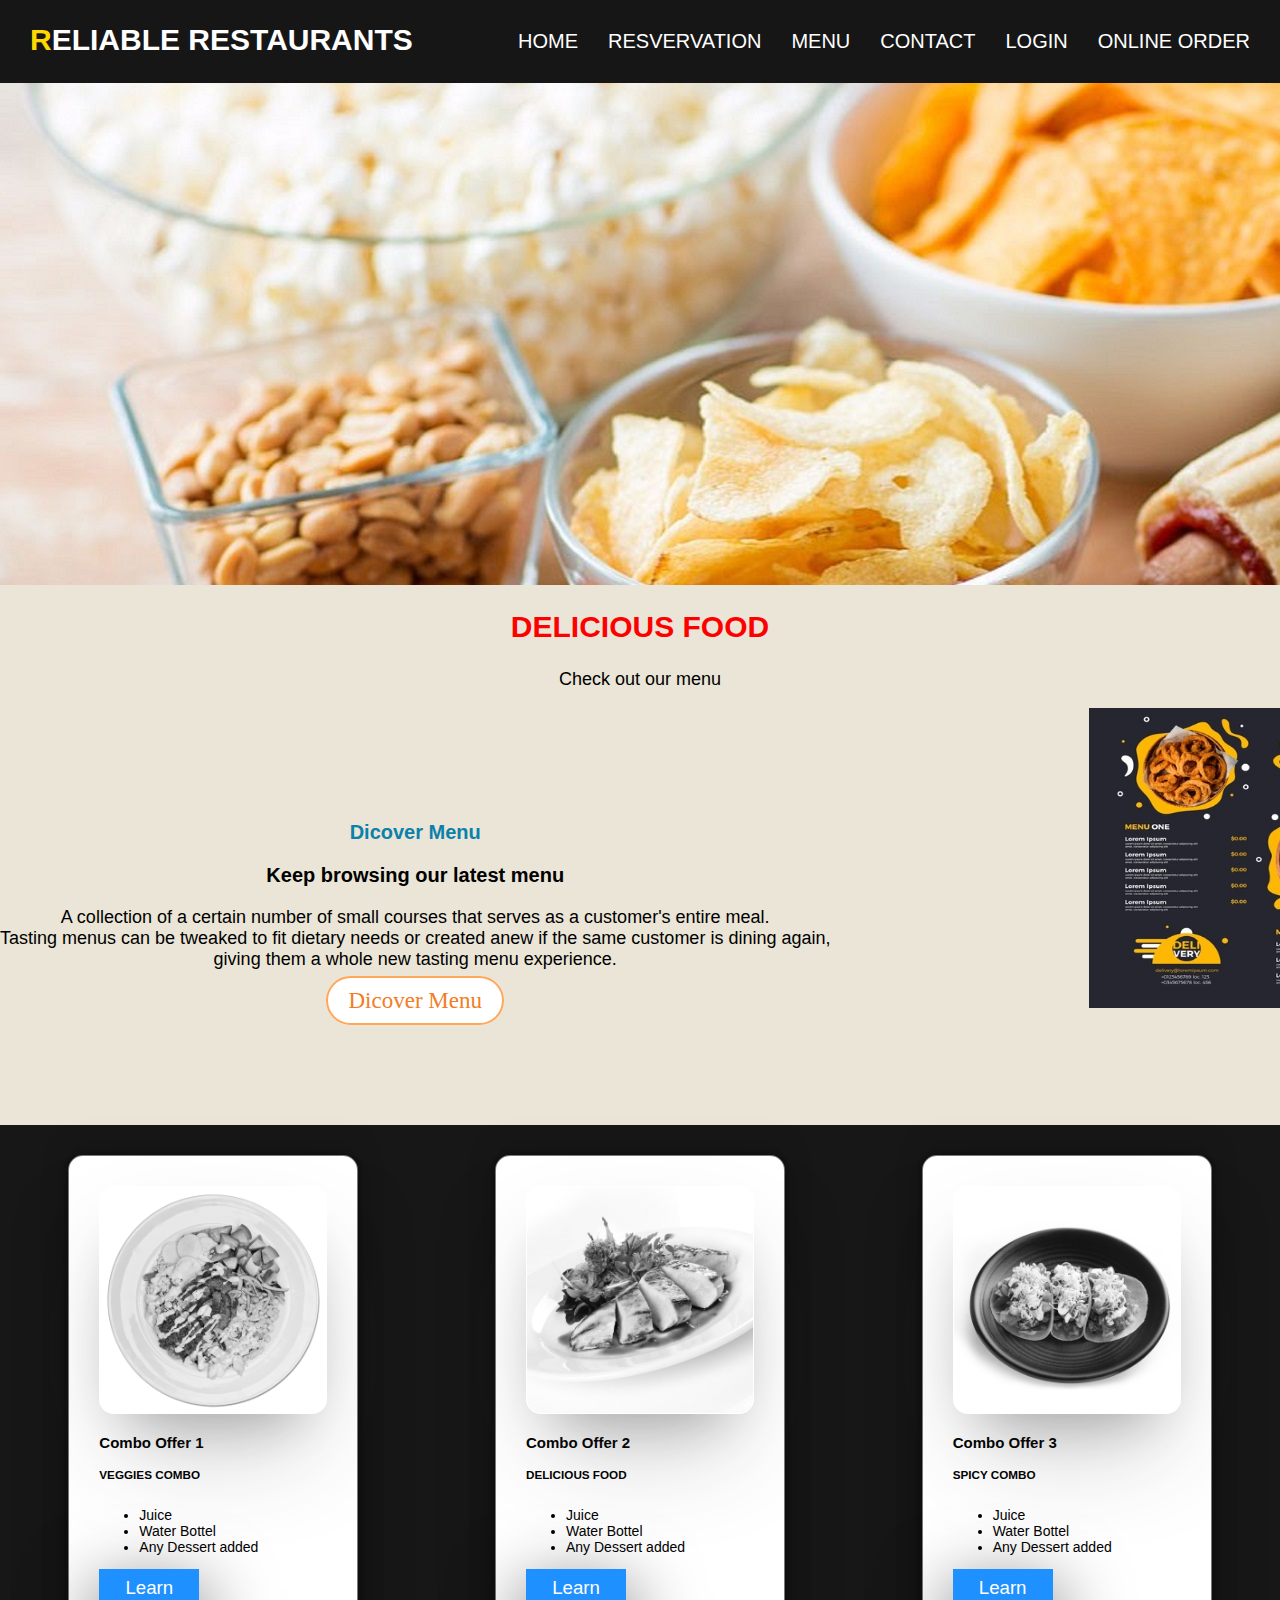
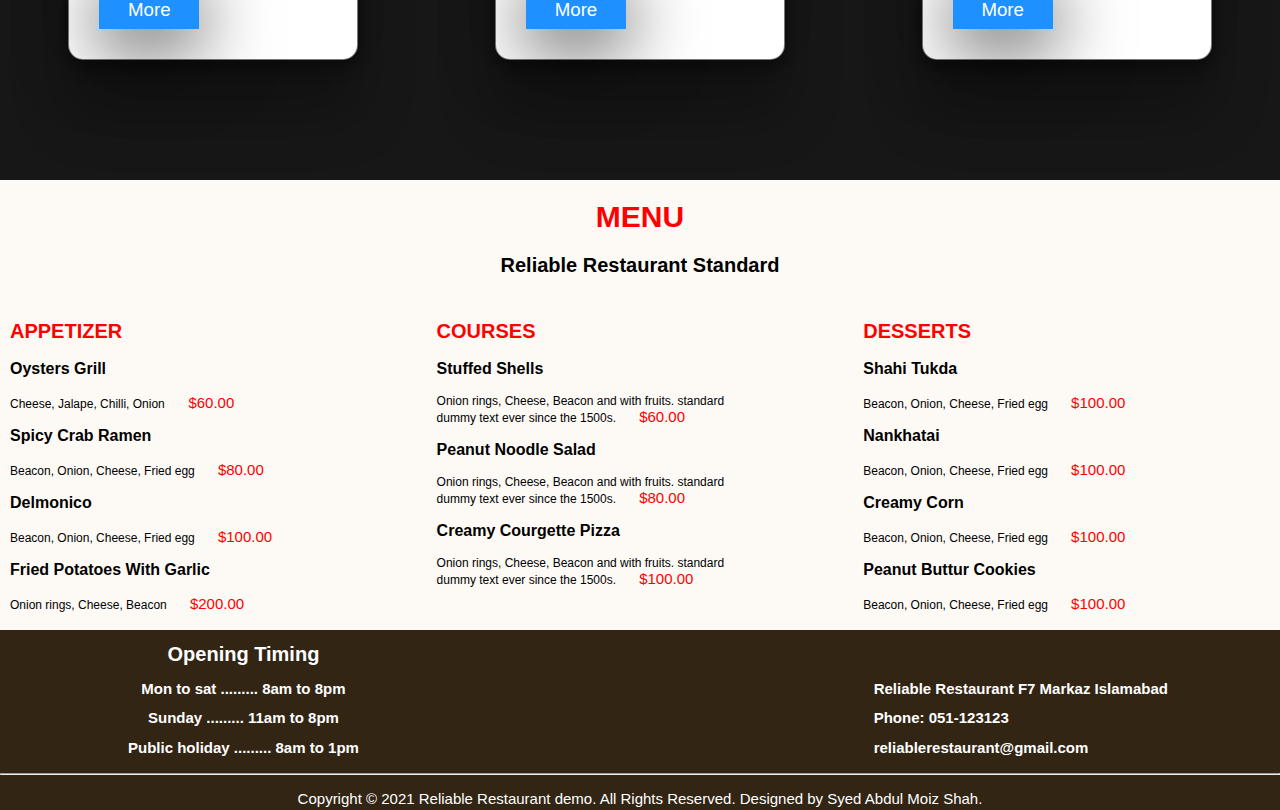
<file: index.html>
<!DOCTYPE html>
<html lang="en" dir="ltr">
  <head>
    <meta charset="utf-8">
    <title>Reliable Restaurant</title>
    <link rel="stylesheet" href="css/styles.css">
    <link rel="stylesheet" media="screen and (max-width: 1170px)" href="css/phone.css">
  </head>
  <body>
    <!-- Nav -->
<section>


<nav class="nav">
  <h1 class="nav__logo">Reliable Restaurants</h1>
  <div class="nav__burger" tabindex="0">
    <div class="nav__burger__line nav__burger__line--one"></div>
    <div class="nav__burger__line nav__burger__line--two"></div>
    <div class="nav__burger__line nav__burger__line--three"></div>
  </div>
  <ul class="nav__menu">
    <li class="nav__menu__item"><a class="nav__menu__item__a" href="index.html">home</a></li>
    <li class="nav__menu__item"><a class="nav__menu__item__a" href="resveration.html">Resvervation</a></li>
    <li class="nav__menu__item"><a class="nav__menu__item__a" href="#menu_deatils">menu</a></li>
    <li class="nav__menu__item"><a class="nav__menu__item__a" href="contact.html">Contact</a></li>
    <li class="nav__menu__item"><a class="nav__menu__item__a" href="login.html">Login</a></li>
    <li class="nav__menu__item"><a class="nav__menu__item__a" href="order.html">Online Order</a></li>
  </ul>
</nav>
</section>
<section>


<div id="slideshow">
  <div class="slide-wrapper">
    <div class="slide"><img class="slide-number" src="img/1.jpg" alt=""></div>
    <div class="slide"><img class="slide-number" src="img/2.jpeg" alt=""></div>
    <div class="slide"><img class="slide-number" src="img/3.jpg" alt=""></div>
    <div class="slide"><img class="slide-number" src="img/4.jpg" alt=""></div>
    <div class="slide"><img class="slide-number" src="img/5.jpg" alt=""></div>

  </div>
</div>
</section>
<section id="dicovery_selction">


<div id="discovery">
  <h2 class="top_text">DELICIOUS FOOD</h2>
  <p class="top_text2">Check out our menu</p>
  <div id="dicover_menu">
    <h2 class="discover_text">Dicover Menu</h2>
    <h3 class=" discover_text2">Keep browsing our latest menu</h3>
    <p class="dicover_para">A collection of a certain number of small courses that serves as a customer's entire meal.<br>
      Tasting menus can be tweaked to fit dietary needs or created anew if the same customer is dining again,<br> giving them a whole new tasting menu experience.</p>
      <a class="btn" href="#">Dicover Menu</a>

  </div>
  <div id="menu">
    <img src="img/menu.jpg"width = "500" height = "300">

  </div>
  </section>
  <section id="card">
    <div class="grid">

<div class="cardcontainer">
<img src="img/meal 1.png">
<h1>Combo Offer 1</h1>
<h3>VEGGIES COMBO</h3>
<ul class="list_size">
  <li>Juice</li>
  <li>Water Bottel</li>
  <li>Any Dessert added</li>
</ul>

  <div class="bottomline">

    <div>
  <a href="#" class="cardbutton">Learn More</a>
    </div>



  </div>

</div>

<div class="cardcontainer">
<img src="img/meal 2.jpg">
<h1>Combo Offer 2</h1>
<h3>DELICIOUS FOOD</h3>
<ul class="list_size">
  <li>Juice</li>
  <li>Water Bottel</li>
  <li>Any Dessert added</li>
</ul>
  <div class="bottomline">

    <div>
  <a href="#" class="cardbutton">Learn More</a>
    </div>



  </div>

</div>

<div class="cardcontainer">
<img src="img/meal 3.png">
<h1>Combo Offer 3</h1>
<h3>SPICY COMBO</h3>
<ul class="list_size">
  <li>Juice</li>
  <li>Water Bottel</li>
  <li>Any Dessert added</li>
</ul>
  <div class="bottomline">

    <div>
  <a href="#" class="cardbutton">Learn More</a>
    </div>



  </div>

</div>







</div>
</section>
<section id="menu_deatils">
  <div class="menu_deatil">
    <h1 class="menu_top_text">MENU</h1>
    <h2 class="menu_top_text2">Reliable Restaurant Standard</h2>
    <div class="row">
  <div class="column" >
    <h2 class="column_headers">APPETIZER</h2>
    <h3 class="column_headings">Oysters Grill</h3>
    <span class="column_data">Cheese, Jalape, Chilli, Onion </span> <span class="span">$60.00</span>
    <h3 class="column_headings">Spicy Crab Ramen</h3>
    <span class="column_data">Beacon, Onion, Cheese, Fried egg</span> <span class="span">$80.00</span>
    <h3 class="column_headings">Delmonico</h3>
    <span class="column_data">Beacon, Onion, Cheese, Fried egg</span> <span class="span">$100.00</span>
    <h3 class="column_headings">Fried Potatoes With Garlic</h3>
    <span class="column_data">Onion rings, Cheese, Beacon</span> <span class="span">$200.00</span>
  </div>
  <div class="column" >
    <h2 class="column_headers">COURSES</h2>
    <h3 class="column_headings">Stuffed Shells</h3>
    <span class="column_data">Onion rings, Cheese, Beacon and with fruits. standard <br> dummy text ever since the 1500s.</span> <span class="span">$60.00</span>
    <h3 class="column_headings">Peanut Noodle Salad</h3>
    <span class="column_data">Onion rings, Cheese, Beacon and with fruits. standard <br> dummy text ever since the 1500s.</span> <span class="span">$80.00</span>
    <h3 class="column_headings">Creamy Courgette Pizza</h3>
    <span class="column_data">Onion rings, Cheese, Beacon and with fruits. standard <br> dummy text ever since the 1500s.</span> <span class="span">$100.00</span>
  </div>
  <div class="column" >
    <h2 class="column_headers">DESSERTS</h2>
    <h3 class="column_headings">Shahi Tukda</h3>
    <span class="column_data">Beacon, Onion, Cheese, Fried egg</span> <span class="span">$100.00</span>
    <h3 class="column_headings">Nankhatai</h3>
    <span class="column_data">Beacon, Onion, Cheese, Fried egg</span> <span class="span">$100.00</span>
    <h3 class="column_headings">Creamy Corn</h3>
    <span class="column_data">Beacon, Onion, Cheese, Fried egg</span> <span class="span">$100.00</span>
    <h3 class="column_headings">Peanut Buttur Cookies</h3>
    <span class="column_data">Beacon, Onion, Cheese, Fried egg</span> <span class="span">$100.00</span>
  </div>
</div>


  </div>

</section>
<section id="about">
  <footer>
    <div class="timming">


    <h1>Opening Timing</h1>
    <h2>Mon to sat ......... 8am to 8pm</h2>
    <h2>Sunday ......... 11am to 8pm</h2>
    <h2>Public holiday ......... 8am to 1pm</h2>
    </div>
    <div class="location">
      <h2>Reliable Restaurant F7 Markaz Islamabad</h2>
      <h2>Phone: 051-123123</h2>
    <h2> reliablerestaurant@gmail.com</h2>

    </div>
    <hr>
    <p class="Copyright">Copyright © 2021  Reliable Restaurant demo. All Rights Reserved. Designed by Syed Abdul Moiz Shah.</p>

  </footer>
</section>


  </body>
</html>
</file>
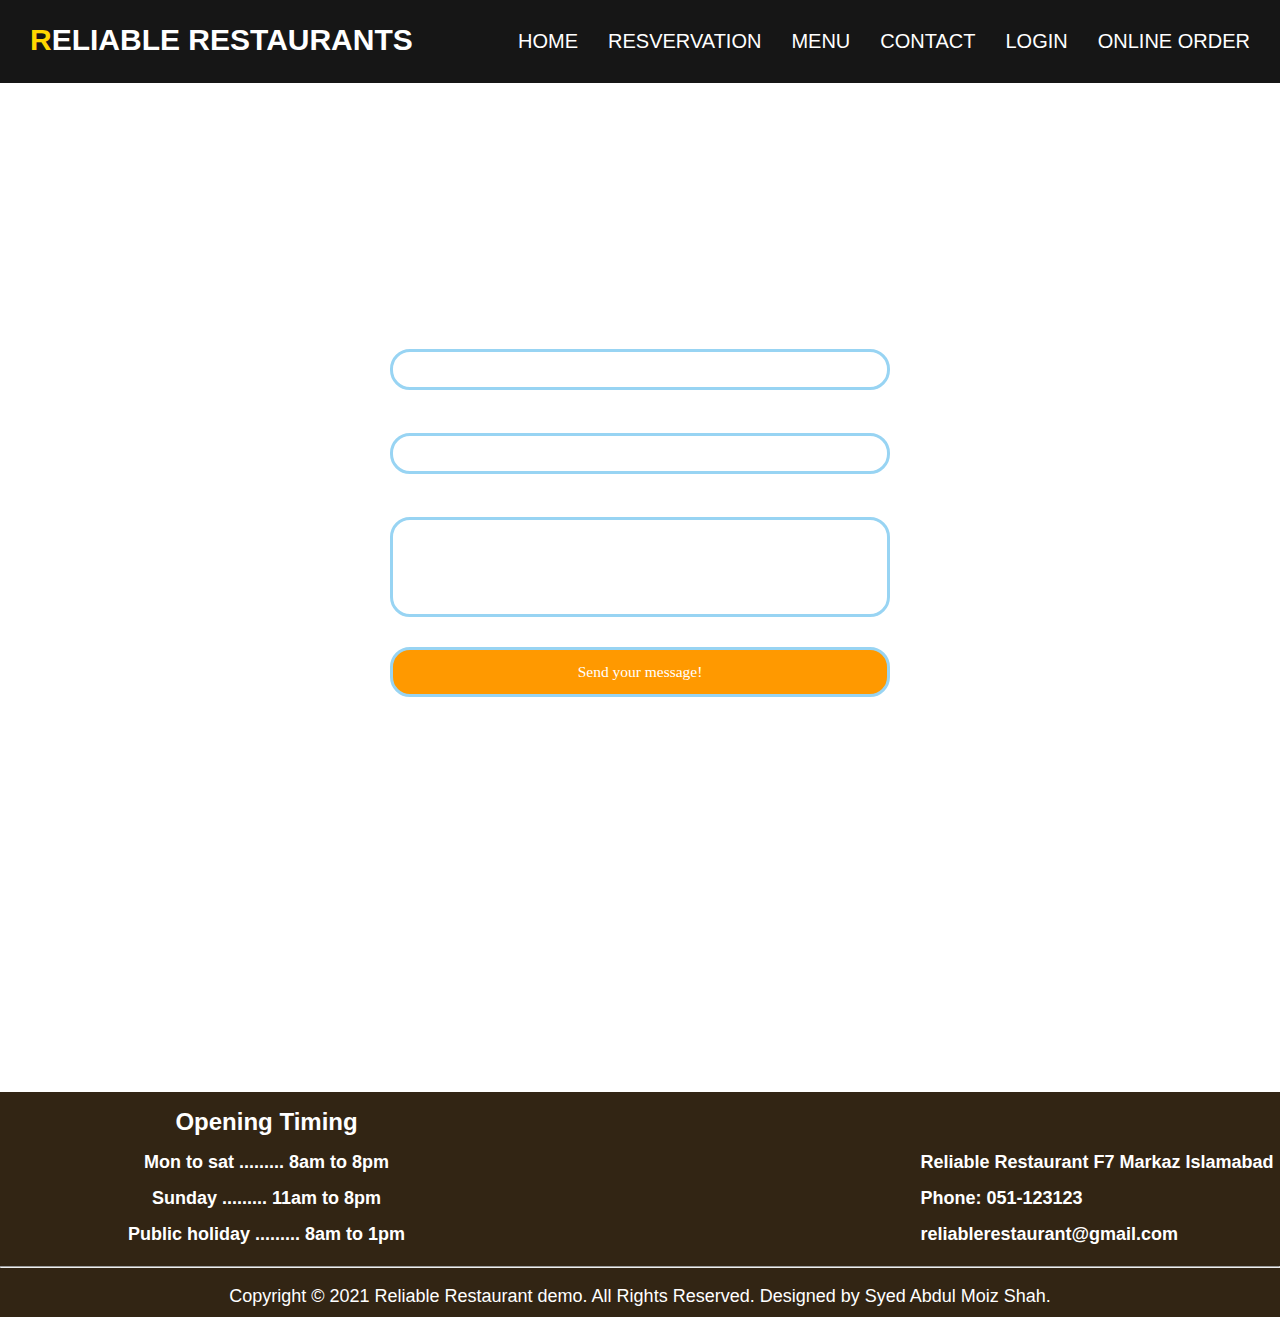
<file: contact.html>
<!DOCTYPE html>
<html lang="en" dir="ltr">
  <head>
    <meta charset="utf-8">
    <title>Reliable Restaurant</title>
    <link rel="stylesheet" href="css/contact.css">
    <link rel="stylesheet" media="screen and (max-width: 1170px)" href="css/phone4.css">

  </head>
  <body>
    <section>


    <nav class="nav">
      <h1 class="nav__logo">Reliable Restaurants</h1>
      <div class="nav__burger" tabindex="0">
        <div class="nav__burger__line nav__burger__line--one"></div>
        <div class="nav__burger__line nav__burger__line--two"></div>
        <div class="nav__burger__line nav__burger__line--three"></div>
      </div>
      <ul class="nav__menu">
        <li class="nav__menu__item"><a class="nav__menu__item__a" href="index.html">home</a></li>
        <li class="nav__menu__item"><a class="nav__menu__item__a" href="resveration.html">Resvervation</a></li>
        <li class="nav__menu__item"><a class="nav__menu__item__a" href="index.html#menu_deatils">menu</a></li>
        <li class="nav__menu__item"><a class="nav__menu__item__a" href="contact.html">Contact</a></li>
        <li class="nav__menu__item"><a class="nav__menu__item__a" href="login.html">Login</a></li>
      <li class="nav__menu__item"><a class="nav__menu__item__a" href="order.html">Online Order</a></li>
      </ul>
    </nav>

    </section>
    <section id="Form">
      <div id="form">
        <h1 class="Form-heading">Contact us</h1>



<form id="waterform" method="post">

<div class="formgroup" id="name-form">
    <label for="name">Your name*</label>
    <input type="text" id="name" name="name" />
</div>

<div class="formgroup" id="email-form">
    <label for="email">Your e-mail*</label>
    <input type="email" id="email" name="email" />
</div>

<div class="formgroup" id="message-form">
    <label for="message">Your message</label>
    <textarea id="message" name="message"></textarea>
</div>

	<input type="submit" value="Send your message!" />
</form>
</div>
    </section>
    <section id="about">
      <footer>
        <div class="timming">


        <h1>Opening Timing</h1>
        <h2>Mon to sat ......... 8am to 8pm</h2>
        <h2>Sunday ......... 11am to 8pm</h2>
        <h2>Public holiday ......... 8am to 1pm</h2>
        </div>
        <div class="location">
          <h2>Reliable Restaurant F7 Markaz Islamabad</h2>
          <h2>Phone: 051-123123</h2>
        <h2> reliablerestaurant@gmail.com</h2>

        </div>
        <hr>
        <p class="Copyright">Copyright © 2021  Reliable Restaurant demo. All Rights Reserved. Designed by Syed Abdul Moiz Shah.</p>

      </footer>
    </section>



  </body>
</html>
</file>
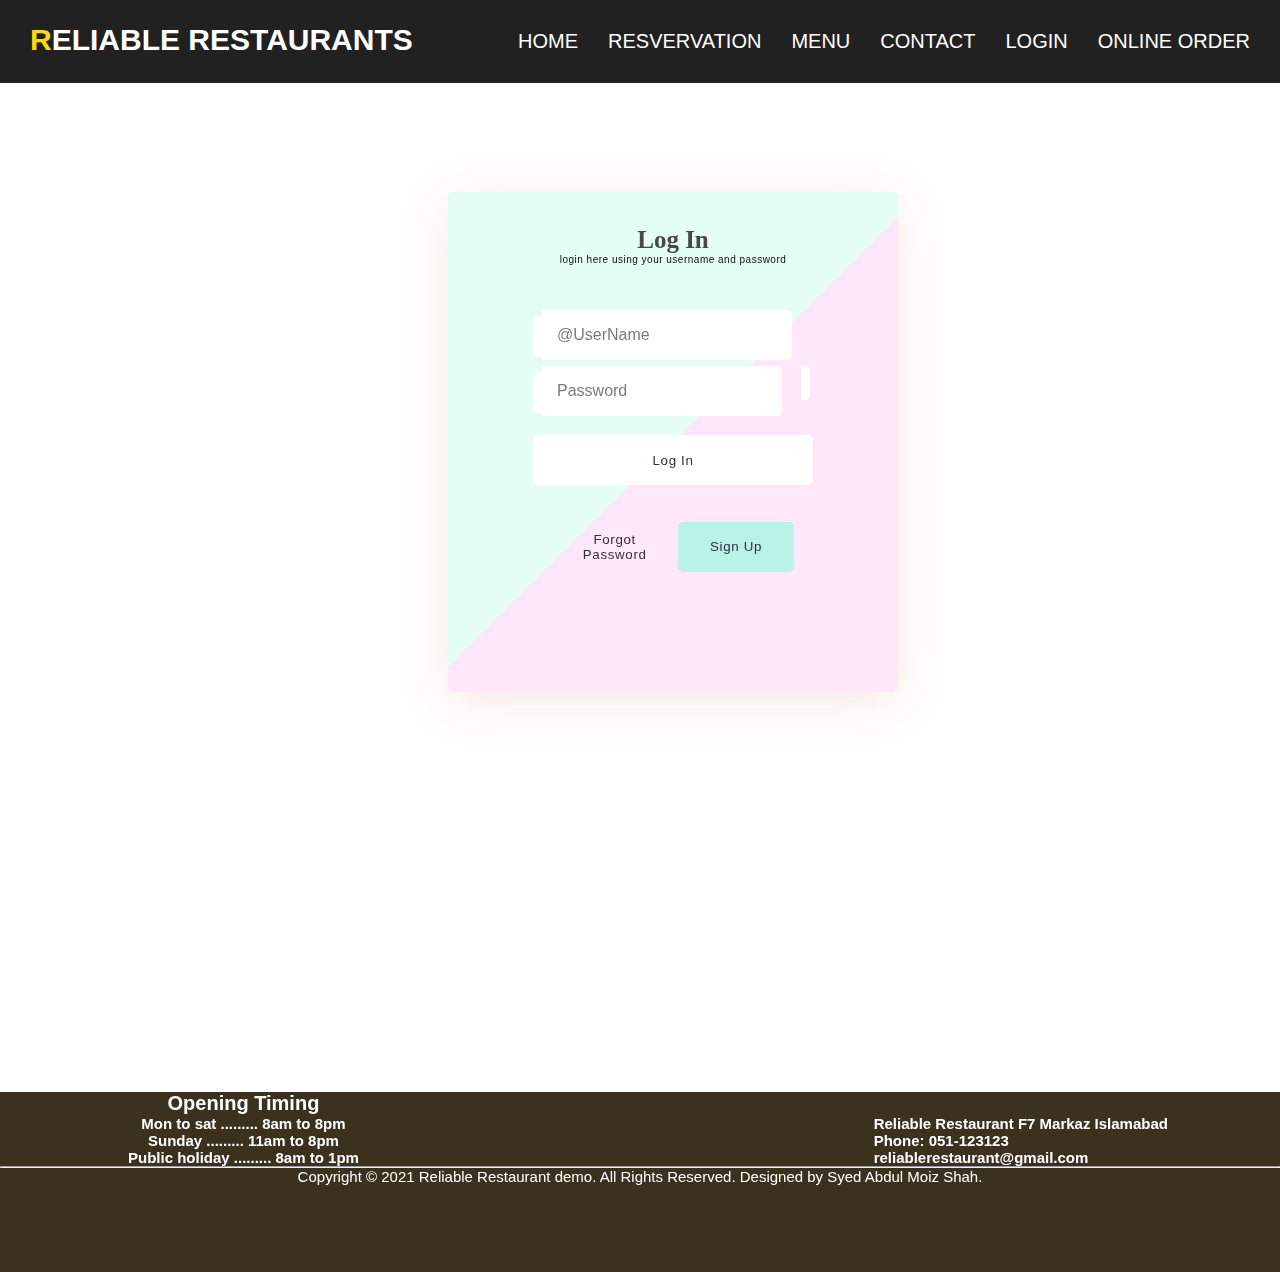
<file: login.html>
<!DOCTYPE html>
<html lang="en" dir="ltr">
  <head>
    <meta charset="utf-8">
    <title>Reliable Restaurant</title>
    <link rel="stylesheet" href="css/login.css">
    <link rel="stylesheet" media="screen and (max-width: 1170px)" href="css/phone3.css">
  </head>
  <body>






    <!-- Nav -->
<section>
  <div class="overlay">

  <form>

     <div class="con">

     <header class="head-form">
        <h2>Log In</h2>

        <p>login here using your username and password</p>
     </header>

     <br>
     <div class="field-set">


           <span class="input-item">
             <i class="fa fa-user-circle"></i>
           </span>

           <input class="form-input" id="txt-input" type="text" placeholder="@UserName" required>

        <br>



        <span class="input-item">
          <i class="fa fa-key"></i>
         </span>
        <!--   Password Input-->
        <input class="form-input" type="password" placeholder="Password" id="pwd"  name="password" required>


       <span>
          <i class="fa fa-eye" aria-hidden="true"  type="button" id="eye"></i>
       </span>


        <br>

        <button class="log-in"> Log In </button>
     </div>


     <div class="other">

        <button class="btn submits frgt-pass">Forgot Password</button>
        <button class="btn submits sign-up">Sign Up
        <i class="fa fa-user-plus" aria-hidden="true"></i>
        </button>
     </div>

    </div>

  </form>
  </div>

<nav class="nav">
  <h1 class="nav__logo">Reliable Restaurants</h1>
  <div class="nav__burger" tabindex="0">
    <div class="nav__burger__line nav__burger__line--one"></div>
    <div class="nav__burger__line nav__burger__line--two"></div>
    <div class="nav__burger__line nav__burger__line--three"></div>
  </div>
  <ul class="nav__menu">
    <li class="nav__menu__item"><a class="nav__menu__item__a" href="index.html">home</a></li>
    <li class="nav__menu__item"><a class="nav__menu__item__a" href="resveration.html">Resvervation</a></li>
    <li class="nav__menu__item"><a class="nav__menu__item__a" href="index.html#menu_deatils">menu</a></li>
    <li class="nav__menu__item"><a class="nav__menu__item__a" href="contact.html">Contact</a></li>
    <li class="nav__menu__item"><a class="nav__menu__item__a" href="login.html">Login</a></li>
    <li class="nav__menu__item"><a class="nav__menu__item__a" href="order.html">Online Order</a></li>
  </ul>
</nav>
</section>
<section>
  <section id="about">
    <footer>
      <div class="timming">


      <h1>Opening Timing</h1>
      <h2>Mon to sat ......... 8am to 8pm</h2>
      <h2>Sunday ......... 11am to 8pm</h2>
      <h2>Public holiday ......... 8am to 1pm</h2>
      </div>
      <div class="location">
        <h2>Reliable Restaurant F7 Markaz Islamabad</h2>
        <h2>Phone: 051-123123</h2>
      <h2> reliablerestaurant@gmail.com</h2>

      </div>
      <hr>
      <p class="Copyright">Copyright © 2021  Reliable Restaurant demo. All Rights Reserved. Designed by Syed Abdul Moiz Shah.</p>

    </footer>
  </section>


  </body>
</html>
</file>
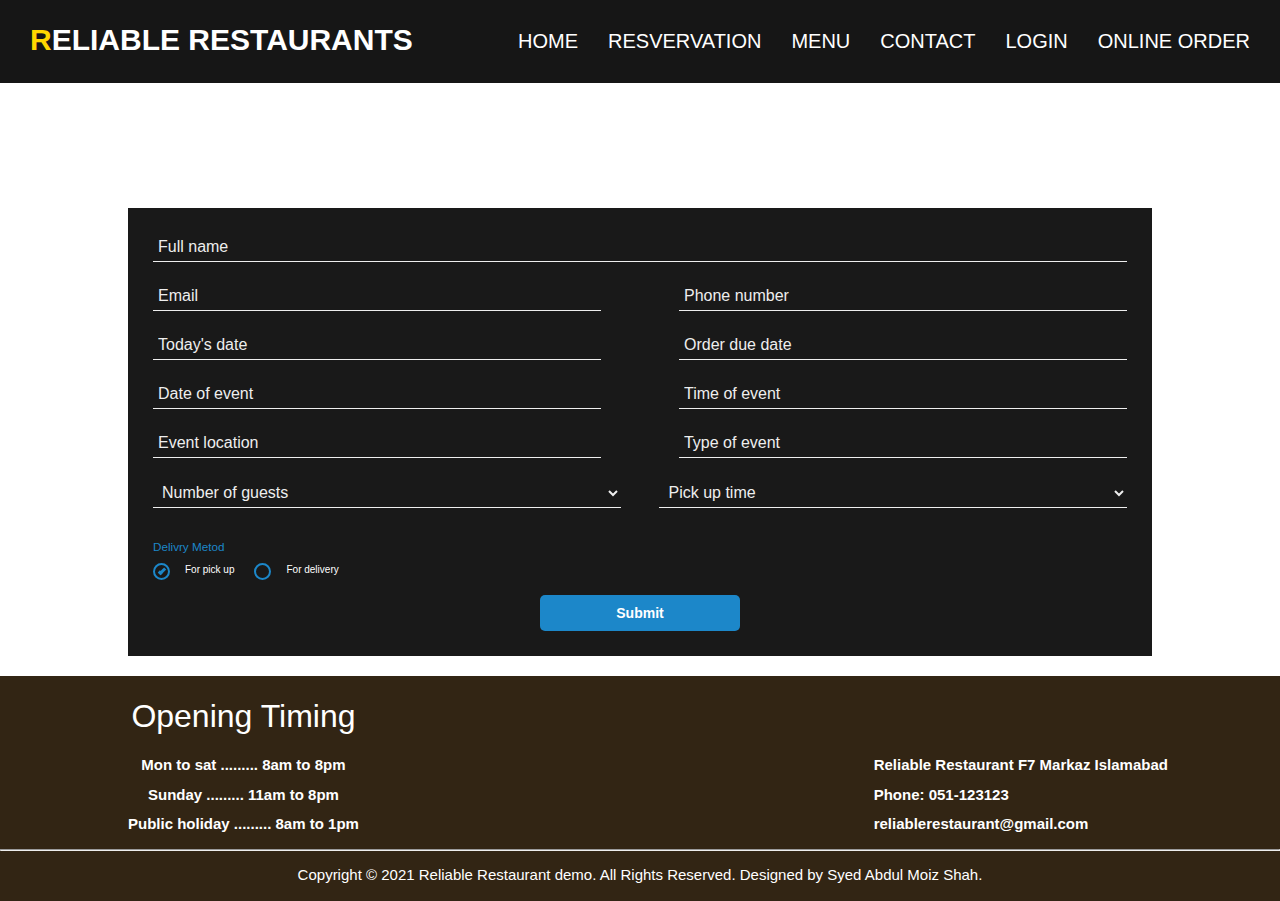
<file: order.html>
<!DOCTYPE html>
<html>
  <head>
    <title>Order form</title>

    <link rel="stylesheet" href="css/order.css">
    <link rel="stylesheet" media="screen and (max-width: 1170px)" href="css/phone5.css">
  </head>
  <body>
    <section id="main_section">
      <nav class="nav">
        <h1 class="nav__logo">Reliable Restaurants</h1>
        <div class="nav__burger" tabindex="0">
          <div class="nav__burger__line nav__burger__line--one"></div>
          <div class="nav__burger__line nav__burger__line--two"></div>
          <div class="nav__burger__line nav__burger__line--three"></div>
        </div>
        <ul class="nav__menu">
          <li class="nav__menu__item"><a class="nav__menu__item__a" href="index.html">home</a></li>
          <li class="nav__menu__item"><a class="nav__menu__item__a" href="resveration.html">Resvervation</a></li>
          <li class="nav__menu__item"><a class="nav__menu__item__a" href="index.html#menu_deatils">menu</a></li>
          <li class="nav__menu__item"><a class="nav__menu__item__a" href="contact.html">Contact</a></li>
          <li class="nav__menu__item"><a class="nav__menu__item__a" href="login.html">Login</a></li>
          <li class="nav__menu__item"><a class="nav__menu__item__a" href="order.html">Online Order</a></li>
        </ul>
      </nav>


    <div class="main-block">
      <h1>Order Form</h1>
      <form action="/">
        <div class="info">
          <input class="fname" type="text" name="name" placeholder="Full name">
          <input type="text" name="name" placeholder="Email">
          <input type="text" name="name" placeholder="Phone number">
          <input type="text" name="name" placeholder="Today's date">
          <input type="text" name="name" placeholder="Order due date">
          <input type="text" name="name" placeholder="Date of event">
          <input type="text" name="name" placeholder="Time of event">
          <input type="text" name="name" placeholder="Event location">
          <input type="text" name="name" placeholder="Type of event">
          <select>
            <option value="number" disabled selected>Number of guests</option>
            <option value="10">10</option>
            <option value="20">20</option>
            <option value="30">30</option>
            <option value="40">40</option>
            <option value="50">50</option>
          </select>
          <select>
            <option value="time" disabled selected>Pick up time</option>
            <option value="8">8:00am</option>
            <option value="9">9:00am</option>
            <option value="10">10:00am</option>
            <option value="12">12:00pm</option>
            <option value="1">1:00pm</option>
            <option value="3">3:00pm</option>
            <option value="6">6:00pm</option>
            <option value="7">7:00pm</option>
          </select>
        </div>
        <h3>Delivry Metod</h3>
        <div class="metod">
          <div>
            <input type="radio" value="none" id="radioOne" name="metod" checked/>
            <label for="radioOne" class="radio">For pick up</label>
          </div>
          <div>
            <input type="radio" value="none" id="radioTwo" name="metod" />
            <label for="radioTwo" class="radio">For delivery</label>
          </div>
        </div>
        <button href="/" class="button">Submit</button>
      </form>
    </div>
    </section>
    <section id="about">
      <footer>
        <div class="timming">


        <h1>Opening Timing</h1>
        <h2>Mon to sat ......... 8am to 8pm</h2>
        <h2>Sunday ......... 11am to 8pm</h2>
        <h2>Public holiday ......... 8am to 1pm</h2>
        </div>
        <div class="location">
          <h2>Reliable Restaurant F7 Markaz Islamabad</h2>
          <h2>Phone: 051-123123</h2>
        <h2> reliablerestaurant@gmail.com</h2>

        </div>
        <hr>
        <p class="Copyright">Copyright © 2021  Reliable Restaurant demo. All Rights Reserved. Designed by Syed Abdul Moiz Shah.</p>

      </footer>
    </section>
  </body>
</html>
</file>
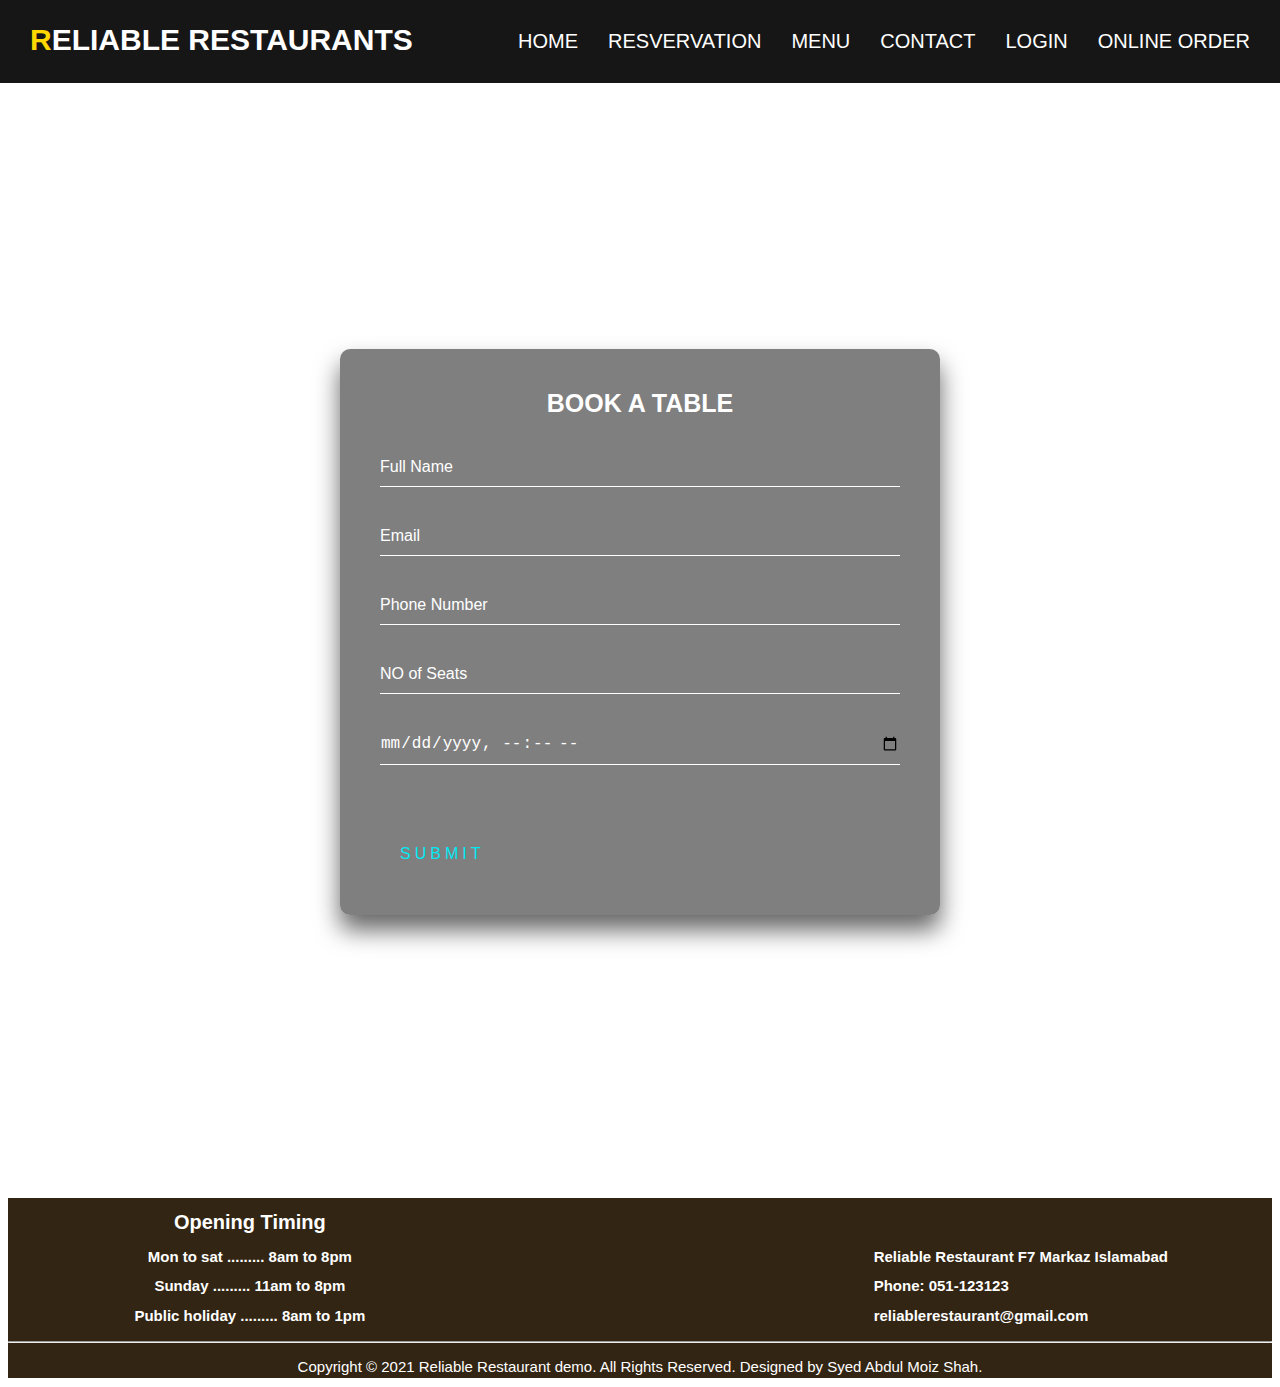
<file: resveration.html>
<!DOCTYPE html>
<html lang="en" dir="ltr">
  <head>
    <meta charset="utf-8">
    <title>Reliable Restaurant</title>
    <link rel="stylesheet" href="css/resver.css">
    <link rel="stylesheet" media="screen and (max-width: 1170px)" href="css/phone2.css">
  </head>
  <body>
    <!-- Nav -->
<section>


<nav class="nav">
  <h1 class="nav__logo">Reliable Restaurants</h1>
  <div class="nav__burger" tabindex="0">
    <div class="nav__burger__line nav__burger__line--one"></div>
    <div class="nav__burger__line nav__burger__line--two"></div>
    <div class="nav__burger__line nav__burger__line--three"></div>
  </div>
  <ul class="nav__menu">
    <li class="nav__menu__item"><a class="nav__menu__item__a" href="index.html">home</a></li>
    <li class="nav__menu__item"><a class="nav__menu__item__a" href="resveration.html">Resvervation</a></li>
    <li class="nav__menu__item"><a class="nav__menu__item__a" href="index.html#menu_deatils">menu</a></li>
    <li class="nav__menu__item"><a class="nav__menu__item__a" href="contact.html">Contact</a></li>
    <li class="nav__menu__item"><a class="nav__menu__item__a" href="login.html">Login</a></li>
    <li class="nav__menu__item"><a class="nav__menu__item__a" href="order.html">Online Order</a></li>
  </ul>
</nav>
</section>
<section id="Main">

      <div class="resver">
  <h2 class="foem_heading1">BOOK A TABLE</h2>
  <form>
    <div class="user-box">
      <input type="text" name="" required="">
      <label>Full Name</label>
    </div>
    <div class="user-box">
      <input type="email" name="" required="">
      <label>Email</label>
    </div>
    <div class="user-box">
      <input type="text" name="" required="">
      <label>Phone Number</label>
    </div>
    <div class="user-box">
      <input type="text" name="" required="">
      <label>NO of Seats</label>
    </div>
    <div class="user-box">
      <input type="datetime-local" name="" required="">

    </div>
    <a href="#">
      <span></span>
      <span></span>
      <span></span>
      <span></span>
      Submit
    </a>
  </form>
</div>


  </section>

  <section id="about">
    <footer>
      <div class="timming">


      <h1>Opening Timing</h1>
      <h2>Mon to sat ......... 8am to 8pm</h2>
      <h2>Sunday ......... 11am to 8pm</h2>
      <h2>Public holiday ......... 8am to 1pm</h2>
      </div>
      <div class="location">
        <h2>Reliable Restaurant F7 Markaz Islamabad</h2>
        <h2>Phone: 051-123123</h2>
      <h2> reliablerestaurant@gmail.com</h2>

      </div>
      <hr>
      <p class="Copyright">Copyright © 2021  Reliable Restaurant demo. All Rights Reserved. Designed by Syed Abdul Moiz Shah.</p>

    </footer>
  </section>
  </body>
</html>
</file>
<file: css/styles.css>
/* ==== GLOBAL ====*/

*, *::before, *::after {
  box-sizing: border-box;
  transition: .4s;
}

html {
  font-family: Dosis, sans-serif;
  font-size: 10px;
}

body {
  font-family: Helvetica, sans-serif;
 padding: 0;
 margin:0;


}

:root {
  --menuItemsBorder: 1px solid hsl(1, 0%, 25%);
  --accentColor: gold;
  --sideSpacing: 3rem;
}


/*==== NAVIGATION ====*/

/* Nav bar */

.nav {
  background: #161616;
  position: absolute;
  left: 0;
  top: 0;
  right: 0;
  padding: 0 0 0 var(--sideSpacing);
  display: flex;
  justify-content: space-between;
  align-items: center;

}


/* Logo */

.nav__logo {
  cursor: pointer;
  color: white;
  border-radius: .5rem;
  text-transform: uppercase;
  font-size: 3rem;
  font-weight: bold;
  line-height: 1;
  margin: 0;
  padding: 0 0 .3rem 0;
}

.nav__logo::first-letter {
  color: var(--accentColor);
}


/* Items container */

.nav__menu {
  display: inherit;
  list-style: none;
  margin: 0;
  padding: 0;
}

.nav__menu__item {
  margin: 0;
}


/* Items */
.nav__menu__item__a {
  display: block;
  font-size: 2rem;
  color: white;
  text-transform: uppercase;
  text-decoration: none;
  margin: 0;
  padding: 3rem 1.5rem;
  position: relative;
  z-index: 1;
}

.nav__menu__item:last-child .nav__menu__item__a {
  padding-right: var(--sideSpacing);

}

.nav__menu__item__a::before {
  content: '';
  position: absolute;
  top: 0;
  left: 0;
  width: 100%;
  height: 0px;
  background: var(--accentColor);
  z-index: -1;
}

.nav__menu__item__a:hover {
  color: black;
}

.nav__menu__item__a:hover::before {
  content: '';
  position: absolute;
  top: 0;
  left: 0;
  width: 100%;
  height: 100%;
  background: gold;
}

.nav__menu__item__a:active  {
  color: gold;
}

.nav__burger {
  display: none;
}


/* ==== MOBILE DEVICES ==== */

@media screen and (max-width: 780px) {

/* Nav bar */

  .nav {
    padding: 2rem 3rem;
  }


/* Logo */
  .nav__logo {
    font-size: 3.8rem;
  }


/*Burger */

  .nav__burger {
    outline: none;
    font-size: 1rem;
    display: flex;
    flex-flow: column;
    justify-content: space-between;
    width: 4rem;
    height: 2.7rem;
    background: none;
    border: none;
    z-index: 1;
    margin: 0;
    padding: 0;
    cursor: pointer;
  }

  .nav__burger__line {
    height: 3px;
    background: white;
  }

  .nav__burger:focus .nav__burger__line--one {
    transform: rotate(90deg) translateX(.6em) translateY(.12em);
    background-color: var(--accentColor);
    height: 4px;
  }

  .nav__burger:focus .nav__burger__line--two {
    transform: rotate(45deg) translateY(1.2em) translateX(-.27em) scale(.7);
    height: 5px;
    background-color: var(--accentColor);
  }

  .nav__burger:focus .nav__burger__line--three {
    transform: rotate(-45deg) translateY(.2em) translateX(1em) scale(.7);
    height: 5px;
    background-color: var(--accentColor);
  }

  .nav__burger:hover .nav__burger__line {
    background-color: var(--accentColor);
  }

  .nav__burger:focus {
    transform: translateY(.5rem);
  }

  .nav__burger:focus ~ .nav__menu {
    height: 60vh;
    transition: .5s;
  }


  /* Menu items */

  .nav__menu {
    position: absolute;
    display: block;
    top: 8.1rem;
    right: 0;
    left: 0;
    height: 0px;
    transition: .5s;
    overflow: hidden;
  }

  .nav__menu__item:first-child {
    border-top: var(--menuItemsBorder);
  }

  .nav__menu__item {
    border-bottom: var(--menuItemsBorder);
    text-align: right;
    background: hsl(1, 0%, 8%);
  }

  .nav__menu__item__a {
    display: block;
    font-size: 3vh;
    padding: 2vh 3rem 2vh 0;
    width: 100vw;
  }

  .nav__menu__item__a::after {
    padding: 0;
    content: none;
  }
}

/* === SMALL MOBILE DEVICES === */

@media screen and (max-width: 385px) {

  /* Nav bar */
  .nav {
    min-width: 260px;
  }

  /* Logo */
  .nav__logo {
    font-size: 3rem;
    padding: 0;
    margin: -2px 0 0 0;
  }


  /* Burger Icon */

  .nav__burger {
    transform: scale(.74);
  }

 .nav__burger:focus {
    transform: scale(.74) translateY(.5rem);
  }

  .nav__burger__line {
    height: .26rem;
  }

  .nav__burger:focus .nav__burger__line--one,
  .nav__burger:focus .nav__burger__line--two,
  .nav__burger:focus .nav__burger__line--three {
    height: .3em;
  }


  /* Menu items */

  .nav__menu {
    top: 6.8rem;
  }
  .nav__menu__item__a {
    font-size: 2vh;
    padding: 1.5vh 3rem 1.5vh 0;
  }

}
#slideshow {
  overflow: hidden;
  height: 65vh;

  margin: 0 auto;

}

.slide-wrapper {
  width: 500vw;
  -webkit-animation: slide 18s ease infinite;
}

.slide {
  float: left;
  height: 100vh;
  width: 100vw;
}

.slide:nth-child(1) {
  background: #D93B65;
}

.slide:nth-child(2) {
  background: #037E8C;
}

.slide:nth-child(3) {
  background: #36BF66;
}

.slide:nth-child(4) {
  background: #D9D055;
}

.slide-number {
  color: #000;
  text-align: center;
  font-size: 10em;
}

@-webkit-keyframes slide {
  10% {margin-left: 0px;}
  30% {margin-left: -100vw;}
  50% {margin-left: -200vw;}
  70% {margin-left: -300vw;}
  90% {margin-left: -400vw;}
}
#dicovery_selction{
  display: flex;
background-color: #eae5d6;
  height: 60vh;


}
  /* dicovery */
  #discovery{
    background-color: #eae5d6;
    width: 100vw;





  }
  .top_text{
    text-align: center;
    font-size: 3em;
    color: red;
  }
  .top_text2{
    text-align: center;
    font-size: 1.8em;

  }
  #dicover_menu{
    text-align: center;
    display: inline-block;

  }
  .discover_text{
    color: #0A81AB;
    font-size: 2em;
  }
  .discover_text2{
    font-size: 2em;
  }
  .dicover_para{
    font-size: 1.8em;
  }
  .btn {
  -webkit-border-radius: 29;
  -moz-border-radius: 29;
  border-radius: 29px;
  font-family: Georgia;
  color: #f27d24;
  font-size: 23px;
  background: #ffffff;
  padding: 10px 20px 10px 20px;
  border: solid #ffa659 2px;
  text-decoration: none;
}

.btn:hover {
  background: #3cd6fc;
  text-decoration: none;
  color: white;
  border: solid #3cd6fc 2px;


}

#menu{
display: inline-block;
  position: relative;
  margin-left: 20%;
  width: 15px;
  height: 15px;

}



.grid{
  width: 100%;
  height: 100%;
  padding-top: 30px;
  padding-bottom: 120px;
  margin-left: auto;
  margin-right: auto;
  display: flex;
  flex-wrap: wrap;
  flex-direction: row;
  justify-content: center;
  align-items: center;
}

.cardcontainer{
max-width: 290px;
min-width: 200px;
margin-left: auto;
margin-right: auto;
display: flex;
flex-direction: column;
flex-wrap: wrap;
justify-content: center;
align-content: center;
background: white;
padding: 30px;
border-radius: 15px;
border: 1px solid rgba(64, 64, 64, 0.70);
box-shadow: rgba(0, 0, 0, 0.25) 0px 54px 55px, rgba(0, 0, 0, 0.12) 0px -12px 30px, rgba(0, 0, 0, 0.12) 0px 4px 6px, rgba(0, 0, 0, 0.17) 0px 12px 13px, rgba(0, 0, 0, 0.09) 0px -3px 5px;
transition: all 0.4s ease-in-out;
}

@media screen and (max-width: 1160px) {
  .cardcontainer{
    margin: 20px;
  }
}

@media screen and (max-width: 550px) {
  .cardcontainer{
    margin: 20px;
    padding: 40px;
  }
}

.cardcontainer:hover{
border: 1px solid rgba(255, 255, 255, 1);
background: dodgerblue;
color: white;
transition: all 0.4s ease-in-out;
box-shadow: rgba(0, 0, 0, 0.35) 0px 74px 75px, rgba(0, 0, 0, 0.12) 0px -12px 30px, rgba(0, 0, 0, 0.12) 0px 4px 6px, rgba(0, 0, 0, 0.17) 0px 12px 13px, rgba(0, 0, 0, 0.09) 0px -3px 5px;
transform: translateY(-15px);
}

.cardcontainer img {
  width: 100%;
  border-radius: 15px;
  border: 1px solid rgba(0, 0, 0, 0.40);
  box-shadow: rgba(255, 255, 255, 0.1) 0px 1px 1px 0px inset, rgba(50, 50, 93, 0.25) 0px 50px 100px -20px, rgba(0, 0, 0, 0.3) 0px 30px 60px -30px;
  margin-bottom: 15px;
  border: 1px solid rgba(255, 255, 255, 1);
  filter: grayscale(100%);
  transition: all 0.4s ease-in-out;
}

.cardcontainer:hover img{
  filter: grayscale(0%);
  border: 1px solid rgba(255, 255, 255, 0);
  transition: all 0.4s ease-in-out;
}

.cardcontainer h1{
  line-height: 50%;
  font-size: 150%;
}

.bottomline{
  display: flex;
  flex-direction: row;
  justify-content: between;
  align-items: center;
  flex-wrap: nowrap;
}





.cardcontainer svg{
  padding-left: 10px;
  transition: all 0.4s ease-in-out;
  fill: dodgerblue;
}

.cardcontainer:hover svg{
  color: white;
  transition: all 0.4s ease-in-out;
  fill: white;
}

.cardbutton{
  background: dodgerblue;
  color: white;
box-shadow: rgba(0, 0, 0, 0.56) 0px 22px 70px 4px;
  text-decoration: none;
  font-size: 14pt;
  font-weight: 500;
  padding: 8px 12px 8px 12px;
  display: inline-block;
  max-width: 100px;
  text-align: center;
  transition: all 0.4s ease-in-out;
}

.cardbutton:hover{
  transform: translateY(-4px) scale(1.05);
  transition: all 0.3s ease-in-out;
}

.cardcontainer:hover .cardbutton{
  background: white;
  color: dodgerblue;
  transition: all 0.4s ease-in-out;
}

.cardcontainer p{
  position: relative;
  bottom: 10px;
  line-height: 130%;
  font-size: 11pt;
}

.cardcontainer svg:hover{
  transform: translateY(5px);
  transition: all 0.3s ease-in-out;
}
.list_size{
  font-size: 1.4em;
}
#menu_deatils{

  display: flex;
  background: #FDFAF6;
  height: 50vh;
}
.menu_deatil{

  width: 100vw;
}

* {
  box-sizing: border-box;

}

/* Create three equal columns that floats next to each other */
.column {
  float: left;
  width: 33.33%;
  padding: 10px;
  height: 300px; /* Should be removed. Only for demonstration */
}

/* Clear floats after the columns */
.row:after {
  content: "";
  display: table;
  clear: both;
}
.menu_top_text{
  text-align: center;
  color: red;
  font-size: 3em;
}
.menu_top_text2{
  text-align: center;
  font-size: 2em;
}
.column_headers{
  font-size: 2em;
  color: red;
}
.column_headings{
  font-size: 1.6em;
}
.column_data{
  font-size: 1.2em;
}
.span{
  display: inline-block;
  font-size: 1.5em;
  color: red;
  position: relative;
  margin-left: 5%;
}
#about{
  background: #322514;
  color: white;
  height: 20vh
}
.timming{
  text-align: center;
  display: inline-block;
  margin-left: 10%;
}
.location{
  display: inline-block;
  margin-left: 40%;
}
.Copyright{
  text-align: center;
  font-size: 1.5em;
}
#card{
  background: #171717
}
</file>
<file: css/phone.css>
/* ==== GLOBAL ====*/

*, *::before, *::after {
  box-sizing: border-box;
  transition: .4s;
}

html {
  font-family: Dosis, sans-serif;
  font-size: 10px;
}

body {
  font-family: Helvetica, sans-serif;
 padding: 0;
 margin:0;


}

:root {
  --menuItemsBorder: 1px solid hsl(1, 0%, 25%);
  --accentColor: gold;
  --sideSpacing: 3rem;
}


/*==== NAVIGATION ====*/

/* Nav bar */

.nav {
  background: #161616;
  position: absolute;
  left: 0;
  top: 0;
  right: 0;
  padding: 0 0 0 var(--sideSpacing);
  display: flex;
  justify-content: space-between;
  align-items: center;

}


/* Logo */

.nav__logo {
  cursor: pointer;
  color: white;
  border-radius: .5rem;
  text-transform: uppercase;
  font-size: 3rem;
  font-weight: bold;
  line-height: 1;
  margin: 0;
  padding: 0 0 .3rem 0;
}

.nav__logo::first-letter {
  color: var(--accentColor);
}


/* Items container */

.nav__menu {
  display: inherit;
  list-style: none;
  margin: 0;
  padding: 0;
}

.nav__menu__item {
  margin: 0;
}


/* Items */
.nav__menu__item__a {
  display: block;
  font-size: 2rem;
  color: white;
  text-transform: uppercase;
  text-decoration: none;
  margin: 0;
  padding: 3rem 1.5rem;
  position: relative;
  z-index: 1;
}

.nav__menu__item:last-child .nav__menu__item__a {
  padding-right: var(--sideSpacing);

}

.nav__menu__item__a::before {
  content: '';
  position: absolute;
  top: 0;
  left: 0;
  width: 100%;
  height: 0px;
  background: var(--accentColor);
  z-index: -1;
}

.nav__menu__item__a:hover {
  color: black;
}

.nav__menu__item__a:hover::before {
  content: '';
  position: absolute;
  top: 0;
  left: 0;
  width: 100%;
  height: 100%;
  background: gold;
}

.nav__menu__item__a:active  {
  color: gold;
}

.nav__burger {
  display: none;
}


/* ==== MOBILE DEVICES ==== */

@media screen and (max-width: 1170px) {

/* Nav bar */

  .nav {
    padding: 2rem 3rem;
  }


/* Logo */
  .nav__logo {
    font-size: 3.8rem;
  }


/*Burger */

  .nav__burger {
    outline: none;
    font-size: 1rem;
    display: flex;
    flex-flow: column;
    justify-content: space-between;
    width: 4rem;
    height: 2.7rem;
    background: none;
    border: none;
    z-index: 1;
    margin: 0;
    padding: 0;
    cursor: pointer;
  }

  .nav__burger__line {
    height: 3px;
    background: white;
  }

  .nav__burger:focus .nav__burger__line--one {
    transform: rotate(90deg) translateX(.6em) translateY(.12em);
    background-color: var(--accentColor);
    height: 4px;
  }

  .nav__burger:focus .nav__burger__line--two {
    transform: rotate(45deg) translateY(1.2em) translateX(-.27em) scale(.7);
    height: 5px;
    background-color: var(--accentColor);
  }

  .nav__burger:focus .nav__burger__line--three {
    transform: rotate(-45deg) translateY(.2em) translateX(1em) scale(.7);
    height: 5px;
    background-color: var(--accentColor);
  }

  .nav__burger:hover .nav__burger__line {
    background-color: var(--accentColor);
  }

  .nav__burger:focus {
    transform: translateY(.5rem);
  }

  .nav__burger:focus ~ .nav__menu {
    height: 60vh;
    transition: .5s;
  }


  /* Menu items */

  .nav__menu {
    position: absolute;
    display: block;
    top: 8.1rem;
    right: 0;
    left: 0;
    height: 0px;
    transition: .5s;
    overflow: hidden;
  }

  .nav__menu__item:first-child {
    border-top: var(--menuItemsBorder);
  }

  .nav__menu__item {
    border-bottom: var(--menuItemsBorder);
    text-align: right;
    background: hsl(1, 0%, 8%);
  }

  .nav__menu__item__a {
    display: block;
    font-size: 3vh;
    padding: 2vh 3rem 2vh 0;
    width: 100vw;
  }

  .nav__menu__item__a::after {
    padding: 0;
    content: none;
  }
}

/* === SMALL MOBILE DEVICES === */

@media screen and (max-width: 400px) {

  /* Nav bar */
  .nav {
    min-width: 260px;
  }

  /* Logo */
  .nav__logo {
    font-size: 3rem;
    padding: 0;
    margin: -2px 0 0 0;
  }


  /* Burger Icon */

  .nav__burger {
    transform: scale(.74);
  }

 .nav__burger:focus {
    transform: scale(.74) translateY(.5rem);
  }

  .nav__burger__line {
    height: .26rem;
  }

  .nav__burger:focus .nav__burger__line--one,
  .nav__burger:focus .nav__burger__line--two,
  .nav__burger:focus .nav__burger__line--three {
    height: .3em;
  }


  /* Menu items */

  .nav__menu {
    top: 6.8rem;
  }
  .nav__menu__item__a {
    font-size: 2vh;
    padding: 1.5vh 3rem 1.5vh 0;
  }

}
#slideshow {
  overflow: hidden;
  height: 65vh;

  margin: 0 auto;

}

.slide-wrapper {
  width: 500vw;
  -webkit-animation: slide 18s ease infinite;
}

.slide {
  float: left;
  height: 100vh;
  width: 100vw;
}

.slide:nth-child(1) {
  background: #D93B65;
}

.slide:nth-child(2) {
  background: #037E8C;
}

.slide:nth-child(3) {
  background: #36BF66;
}

.slide:nth-child(4) {
  background: #D9D055;
}

.slide-number {
  color: #000;
  text-align: center;
  font-size: 10em;
}

@-webkit-keyframes slide {
  10% {margin-left: 0px;}
  30% {margin-left: -100vw;}
  50% {margin-left: -200vw;}
  70% {margin-left: -300vw;}
  90% {margin-left: -400vw;}
}
#dicovery_selction{
  display: flex;
background-color: #eae5d6;
  height: 40vh;


}
  /* dicovery */
  #discovery{
    background-color: #eae5d6;
    width: 100vw;





  }
  .top_text{
    text-align: center;
    font-size: 3em;
    color: red;
  }
  .top_text2{
    text-align: center;
    font-size: 1.8em;

  }
  #dicover_menu{
    text-align: center;
    display:inline-block;
    margin-left: 8%;

  }
  .discover_text{
    color: #0A81AB;
    font-size: 2em;
  }
  .discover_text2{
    font-size: 2em;
  }
  .dicover_para{
    font-size: 1.8em;
  }
  .btn {
  -webkit-border-radius: 29;
  -moz-border-radius: 29;
  border-radius: 29px;
  font-family: Georgia;
  color: #f27d24;
  font-size: 23px;
  background: #ffffff;
  padding: 10px 20px 10px 20px;
  border: solid #ffa659 2px;
  text-decoration: none;

}

.btn:hover {
  background: #3cd6fc;
  text-decoration: none;
  color: white;
  border: solid #3cd6fc 2px;


}
#menu{
display: flex;
position: relative;
margin-top: 10%;
margin-left: 25%;



}



.grid{
  width: 100%;
  height: 100%;
  padding-top: 30px;
  padding-bottom: 120px;
  margin-left: auto;
  margin-right: auto;
  display: flex;
  flex-wrap: wrap;
  flex-direction: row;
  justify-content: center;
  align-items: center;
}

.cardcontainer{
max-width: 290px;
min-width: 200px;
margin-left: auto;
margin-right: auto;
display: flex;
flex-direction: column;
flex-wrap: wrap;
justify-content: center;
align-content: center;
background: white;
padding: 30px;
border-radius: 15px;
border: 1px solid rgba(64, 64, 64, 0.70);
box-shadow: rgba(0, 0, 0, 0.25) 0px 54px 55px, rgba(0, 0, 0, 0.12) 0px -12px 30px, rgba(0, 0, 0, 0.12) 0px 4px 6px, rgba(0, 0, 0, 0.17) 0px 12px 13px, rgba(0, 0, 0, 0.09) 0px -3px 5px;
transition: all 0.4s ease-in-out;
}

@media screen and (max-width: 1160px) {
  .cardcontainer{
    margin: 20px;
  }
}

@media screen and (max-width: 550px) {
  .cardcontainer{
    margin: 20px;
    padding: 40px;
  }
}

.cardcontainer:hover{
border: 1px solid rgba(255, 255, 255, 1);
background: dodgerblue;
color: white;
transition: all 0.4s ease-in-out;
box-shadow: rgba(0, 0, 0, 0.35) 0px 74px 75px, rgba(0, 0, 0, 0.12) 0px -12px 30px, rgba(0, 0, 0, 0.12) 0px 4px 6px, rgba(0, 0, 0, 0.17) 0px 12px 13px, rgba(0, 0, 0, 0.09) 0px -3px 5px;
transform: translateY(-15px);
}

.cardcontainer img {
  width: 100%;
  border-radius: 15px;
  border: 1px solid rgba(0, 0, 0, 0.40);
  box-shadow: rgba(255, 255, 255, 0.1) 0px 1px 1px 0px inset, rgba(50, 50, 93, 0.25) 0px 50px 100px -20px, rgba(0, 0, 0, 0.3) 0px 30px 60px -30px;
  margin-bottom: 15px;
  border: 1px solid rgba(255, 255, 255, 1);
  filter: grayscale(100%);
  transition: all 0.4s ease-in-out;
}

.cardcontainer:hover img{
  filter: grayscale(0%);
  border: 1px solid rgba(255, 255, 255, 0);
  transition: all 0.4s ease-in-out;
}

.cardcontainer h1{
  line-height: 50%;
  font-size: 150%;
}

.bottomline{
  display: flex;
  flex-direction: row;
  justify-content: between;
  align-items: center;
  flex-wrap: nowrap;
}





.cardcontainer svg{
  padding-left: 10px;
  transition: all 0.4s ease-in-out;
  fill: dodgerblue;
}

.cardcontainer:hover svg{
  color: white;
  transition: all 0.4s ease-in-out;
  fill: white;
}

.cardbutton{
  background: dodgerblue;
  color: white;
box-shadow: rgba(0, 0, 0, 0.56) 0px 22px 70px 4px;
  text-decoration: none;
  font-size: 14pt;
  font-weight: 500;
  padding: 8px 12px 8px 12px;
  display: inline-block;
  max-width: 100px;
  text-align: center;
  transition: all 0.4s ease-in-out;
}

.cardbutton:hover{
  transform: translateY(-4px) scale(1.05);
  transition: all 0.3s ease-in-out;
}

.cardcontainer:hover .cardbutton{
  background: white;
  color: dodgerblue;
  transition: all 0.4s ease-in-out;
}

.cardcontainer p{
  position: relative;
  bottom: 10px;
  line-height: 130%;
  font-size: 11pt;
}

.cardcontainer svg:hover{
  transform: translateY(5px);
  transition: all 0.3s ease-in-out;
}
.list_size{
  font-size: 1.4em;
}
#menu_deatils{

  display: flex;
  background: #FDFAF6;
  height: 30vh;
}
.menu_deatil{

  width: 100vw;
}

* {
  box-sizing: border-box;

}

/* Create three equal columns that floats next to each other */
.column {
  float: left;
  width: 33.33%;
  padding: 10px;
  height: 300px; /* Should be removed. Only for demonstration */
}

/* Clear floats after the columns */
.row:after {
  content: "";
  display: table;
  clear: both;
}
.menu_top_text{
  text-align: center;
  color: red;
  font-size: 3em;
}
.menu_top_text2{
  text-align: center;
  font-size: 2em;
}
.column_headers{
  font-size: 2em;
  color: red;
}
.column_headings{
  font-size: 1.6em;
}
.column_data{
  font-size: 1.2em;
}
.span{
  display: inline-block;
  font-size: 1.5em;
  color: red;
  position: relative;
  margin-left: 5%;
}
#about{
  background: #322514;
  color: white;
  height: 15vh
}
.timming{
  text-align: center;
  display: inline;
  margin-left: 10%;
}
.location{
  display: inline;
  margin-left: 40%;
}
.Copyright{
  text-align: center;
  font-size: 1.5em;
}
#card{
  background: #171717
}
</file>
<file: css/contact.css>
/* ==== GLOBAL ====*/

*, *::before, *::after {
  box-sizing: border-box;
  transition: .4s;
}

html {
  font-family: Dosis, sans-serif;
  font-size: 10px;
}

body {
  font-family: Helvetica, sans-serif;
 padding: 0;
 margin:0;

 background-image: url(https://images.unsplash.com/photo-1619526881542-c81baff85fa4?ixid=MnwxMjA3fDB8MHxzZWFyY2h8NHx8cmVzdGF1cmFudCUyMGZvb2R8ZW58MHx8MHx8&ixlib=rb-1.2.1&w=1000&q=80);
   background-repeat: no-repeat;
   background-attachment: fixed;
   background-size: cover;
   background-size: 100% 100%;


 font-size: 12px;


}

:root {
  --menuItemsBorder: 1px solid hsl(1, 0%, 25%);
  --accentColor: gold;
  --sideSpacing: 3rem;
}


/*==== NAVIGATION ====*/

/* Nav bar */

.nav {
  background: #161616;
  position: absolute;
  left: 0;
  top: 0;
  right: 0;
  padding: 0 0 0 var(--sideSpacing);
  display: flex;
  justify-content: space-between;
  align-items: center;

}


/* Logo */

.nav__logo {
  cursor: pointer;
  color: white;
  border-radius: .5rem;
  text-transform: uppercase;
  font-size: 3rem;
  font-weight: bold;
  line-height: 1;
  margin: 0;
  padding: 0 0 .3rem 0;
}

.nav__logo::first-letter {
  color: var(--accentColor);
}


/* Items container */

.nav__menu {
  display: inherit;
  list-style: none;
  margin: 0;
  padding: 0;
}

.nav__menu__item {
  margin: 0;
}


/* Items */
.nav__menu__item__a {
  display: block;
  font-size: 2rem;
  color: white;
  text-transform: uppercase;
  text-decoration: none;
  margin: 0;
  padding: 3rem 1.5rem;
  position: relative;
  z-index: 1;
}

.nav__menu__item:last-child .nav__menu__item__a {
  padding-right: var(--sideSpacing);

}

.nav__menu__item__a::before {
  content: '';
  position: absolute;
  top: 0;
  left: 0;
  width: 100%;
  height: 0px;
  background: var(--accentColor);
  z-index: -1;
}

.nav__menu__item__a:hover {
  color: black;
}

.nav__menu__item__a:hover::before {
  content: '';
  position: absolute;
  top: 0;
  left: 0;
  width: 100%;
  height: 100%;
  background: gold;
}

.nav__menu__item__a:active  {
  color: gold;
}

.nav__burger {
  display: none;
}


/* ==== MOBILE DEVICES ==== */

@media screen and (max-width: 1170px) {

/* Nav bar */

  .nav {
    padding: 2rem 3rem;
  }


/* Logo */
  .nav__logo {
    font-size: 3.8rem;
  }


/*Burger */

  .nav__burger {
    outline: none;
    font-size: 1rem;
    display: flex;
    flex-flow: column;
    justify-content: space-between;
    width: 4rem;
    height: 2.7rem;
    background: none;
    border: none;
    z-index: 1;
    margin: 0;
    padding: 0;
    cursor: pointer;
  }

  .nav__burger__line {
    height: 3px;
    background: white;
  }

  .nav__burger:focus .nav__burger__line--one {
    transform: rotate(90deg) translateX(.6em) translateY(.12em);
    background-color: var(--accentColor);
    height: 4px;
  }

  .nav__burger:focus .nav__burger__line--two {
    transform: rotate(45deg) translateY(1.2em) translateX(-.27em) scale(.7);
    height: 5px;
    background-color: var(--accentColor);
  }

  .nav__burger:focus .nav__burger__line--three {
    transform: rotate(-45deg) translateY(.2em) translateX(1em) scale(.7);
    height: 5px;
    background-color: var(--accentColor);
  }

  .nav__burger:hover .nav__burger__line {
    background-color: var(--accentColor);
  }

  .nav__burger:focus {
    transform: translateY(.5rem);
  }

  .nav__burger:focus ~ .nav__menu {
    height: 60vh;
    transition: .5s;
  }


  /* Menu items */

  .nav__menu {
    position: absolute;
    display: block;
    top: 8.1rem;
    right: 0;
    left: 0;
    height: 0px;
    transition: .5s;
    overflow: hidden;
  }

  .nav__menu__item:first-child {
    border-top: var(--menuItemsBorder);
  }

  .nav__menu__item {
    border-bottom: var(--menuItemsBorder);
    text-align: right;
    background: hsl(1, 0%, 8%);
  }

  .nav__menu__item__a {
    display: block;
    font-size: 3vh;
    padding: 2vh 3rem 2vh 0;
    width: 100vw;
  }

  .nav__menu__item__a::after {
    padding: 0;
    content: none;
  }
}

/* === SMALL MOBILE DEVICES === */

@media screen and (max-width: 400px) {

  /* Nav bar */
  .nav {
    min-width: 260px;
  }

  /* Logo */
  .nav__logo {
    font-size: 3rem;
    padding: 0;
    margin: -2px 0 0 0;
  }


  /* Burger Icon */

  .nav__burger {
    transform: scale(.74);
  }

 .nav__burger:focus {
    transform: scale(.74) translateY(.5rem);
  }

  .nav__burger__line {
    height: .26rem;
  }

  .nav__burger:focus .nav__burger__line--one,
  .nav__burger:focus .nav__burger__line--two,
  .nav__burger:focus .nav__burger__line--three {
    height: .3em;
  }


  /* Menu items */

  .nav__menu {
    top: 6.8rem;
  }
  .nav__menu__item__a {
    font-size: 2vh;
    padding: 1.5vh 3rem 1.5vh 0;
  }

}








#Form{
  position: relative;
  margin-top: 15%;
height: 100vh;

}
#form{
	height: 100%;
	overflow: hidden;
	position: relative;

}
form{
	margin: 0 auto;
	width: 500px;
	padding-top: 40px;
color: white;
	position: relative;


}
label, input, textarea{
	display: block;
}
input, textarea{
	width: 500px;
	border: none;
	border-radius: 20px;
	outline: none;
	padding: 10px;
	font-family: 'Sniglet', cursive;
	font-size: 1em;
	color: #676767;
	transition: border 0.5s;
	-webkit-transition: border 0.5s;
	-moz-transition: border 0.5s;
	-o-transition: border 0.5s;
	border: solid 3px #98d4f3;
	-webkit-box-sizing:border-box;
	-moz-box-sizing:border-box;
	box-sizing:border-box;

}
input:focus, textarea:focus{
	border: solid 3px #77bde0;
}

textarea{
	height: 100px;
	resize: none;
	overflow: auto;
}
input[type="submit"]{
	background-color: #F90;
	color: white;
	height: 50px;
	cursor: pointer;
	margin-top: 30px;
	font-size: 1.29em;
	font-family: 'Sniglet', cursive;
	-webkit-transition: background-color 0.5s;
	-moz-transition: background-color 0.5s;
	-o-transition: background-color 0.5s;
	transition: background-color 0.5s;
}
input[type="submit"]:hover{
	background-color: #e58f0e;

}
label{
	font-size: 1.5em;
	margin-top: 20px;
	padding-left: 20px;
}
.formgroup, .formgroup-active, .formgroup-error{
	background-repeat: no-repeat;
	background-position: right bottom;
	background-size: 10.5%;
	transition: background-image 0.7s;
	-webkit-transition: background-image 0.7s;
	-moz-transition: background-image 0.7s;
	-o-transition: background-image 0.7s;
	width: 566px;
	padding-top: 2px;
}

.Form-heading{
  color: white;
  text-align:center;
  font-size: 3rem;

}



#about{
  background: #322514;
  color: white;
  height: 25vh
}
.timming{
  text-align: center;
  display: inline-block;
  margin-left: 10%;
}
.location{
  display: inline-block;
  margin-left: 40%;
}
.Copyright{
  text-align: center;
  font-size: 1.5em;
}
</file>
<file: css/phone4.css>
/* ==== GLOBAL ====*/

*, *::before, *::after {
  box-sizing: border-box;
  transition: .4s;
}

html {
  font-family: Dosis, sans-serif;
  font-size: 10px;
}

body {
  font-family: Helvetica, sans-serif;
 padding: 0;
 margin:0;

  background-image: url(https://images.unsplash.com/photo-1619526881542-c81baff85fa4?ixid=MnwxMjA3fDB8MHxzZWFyY2h8NHx8cmVzdGF1cmFudCUyMGZvb2R8ZW58MHx8MHx8&ixlib=rb-1.2.1&w=1000&q=80);
    background-repeat: no-repeat;
    background-attachment: fixed;
    background-size: cover;
    background-size: 100% 100%;

font-size: 12px;


}

:root {
  --menuItemsBorder: 1px solid hsl(1, 0%, 25%);
  --accentColor: gold;
  --sideSpacing: 3rem;
}


/*==== NAVIGATION ====*/

/* Nav bar */

.nav {
  background: #161616;
  position: absolute;
  left: 0;
  top: 0;
  right: 0;
  padding: 0 0 0 var(--sideSpacing);
  display: flex;
  justify-content: space-between;
  align-items: center;

}


/* Logo */

.nav__logo {
  cursor: pointer;
  color: white;
  border-radius: .5rem;
  text-transform: uppercase;
  font-size: 3rem;
  font-weight: bold;
  line-height: 1;
  margin: 0;
  padding: 0 0 .3rem 0;
}

.nav__logo::first-letter {
  color: var(--accentColor);
}


/* Items container */

.nav__menu {
  display: inherit;
  list-style: none;
  margin: 0;
  padding: 0;
}

.nav__menu__item {
  margin: 0;
}


/* Items */
.nav__menu__item__a {
  display: block;
  font-size: 2rem;
  color: white;
  text-transform: uppercase;
  text-decoration: none;
  margin: 0;
  padding: 3rem 1.5rem;
  position: relative;
  z-index: 1;
}

.nav__menu__item:last-child .nav__menu__item__a {
  padding-right: var(--sideSpacing);

}

.nav__menu__item__a::before {
  content: '';
  position: absolute;
  top: 0;
  left: 0;
  width: 100%;
  height: 0px;
  background: var(--accentColor);
  z-index: -1;
}

.nav__menu__item__a:hover {
  color: black;
}

.nav__menu__item__a:hover::before {
  content: '';
  position: absolute;
  top: 0;
  left: 0;
  width: 100%;
  height: 100%;
  background: gold;
}

.nav__menu__item__a:active  {
  color: gold;
}

.nav__burger {
  display: none;
}


/* ==== MOBILE DEVICES ==== */

@media screen and (max-width: 1170px) {

/* Nav bar */

  .nav {
    padding: 2rem 3rem;
  }


/* Logo */
  .nav__logo {
    font-size: 3.8rem;
  }


/*Burger */

  .nav__burger {
    outline: none;
    font-size: 1rem;
    display: flex;
    flex-flow: column;
    justify-content: space-between;
    width: 4rem;
    height: 2.7rem;
    background: none;
    border: none;
    z-index: 1;
    margin: 0;
    padding: 0;
    cursor: pointer;
  }

  .nav__burger__line {
    height: 3px;
    background: white;
  }

  .nav__burger:focus .nav__burger__line--one {
    transform: rotate(90deg) translateX(.6em) translateY(.12em);
    background-color: var(--accentColor);
    height: 4px;
  }

  .nav__burger:focus .nav__burger__line--two {
    transform: rotate(45deg) translateY(1.2em) translateX(-.27em) scale(.7);
    height: 5px;
    background-color: var(--accentColor);
  }

  .nav__burger:focus .nav__burger__line--three {
    transform: rotate(-45deg) translateY(.2em) translateX(1em) scale(.7);
    height: 5px;
    background-color: var(--accentColor);
  }

  .nav__burger:hover .nav__burger__line {
    background-color: var(--accentColor);
  }

  .nav__burger:focus {
    transform: translateY(.5rem);
  }

  .nav__burger:focus ~ .nav__menu {
    height: 60vh;
    transition: .5s;
  }


  /* Menu items */

  .nav__menu {
    position: absolute;
    display: block;
    top: 8.1rem;
    right: 0;
    left: 0;
    height: 0px;
    transition: .5s;
    overflow: hidden;
  }

  .nav__menu__item:first-child {
    border-top: var(--menuItemsBorder);
  }

  .nav__menu__item {
    border-bottom: var(--menuItemsBorder);
    text-align: right;
    background: hsl(1, 0%, 8%);
  }

  .nav__menu__item__a {
    display: block;
    font-size: 3vh;
    padding: 2vh 3rem 2vh 0;
    width: 100vw;
  }

  .nav__menu__item__a::after {
    padding: 0;
    content: none;
  }
}

/* === SMALL MOBILE DEVICES === */

@media screen and (max-width: 400px) {

  /* Nav bar */
  .nav {
    min-width: 260px;
  }

  /* Logo */
  .nav__logo {
    font-size: 3rem;
    padding: 0;
    margin: -2px 0 0 0;
  }


  /* Burger Icon */

  .nav__burger {
    transform: scale(.74);
  }

 .nav__burger:focus {
    transform: scale(.74) translateY(.5rem);
  }

  .nav__burger__line {
    height: .26rem;
  }

  .nav__burger:focus .nav__burger__line--one,
  .nav__burger:focus .nav__burger__line--two,
  .nav__burger:focus .nav__burger__line--three {
    height: .3em;
  }


  /* Menu items */

  .nav__menu {
    top: 6.8rem;
  }
  .nav__menu__item__a {
    font-size: 2vh;
    padding: 1.5vh 3rem 1.5vh 0;
  }

}



#Form{
  position: relative;
  margin-top: 30%;
height: 70vh;

}
#form{
	height: 100%;
	overflow: hidden;
	position: relative;

}
form{
	margin: 0 auto;
	width: 500px;
	padding-top: 40px;
color: white;
	position: relative;


}
label, input, textarea{
	display: block;
}
input, textarea{
	width: 500px;
	border: none;
	border-radius: 20px;
	outline: none;
	padding: 10px;
	font-family: 'Sniglet', cursive;
	font-size: 1em;
	color: #676767;
	transition: border 0.5s;
	-webkit-transition: border 0.5s;
	-moz-transition: border 0.5s;
	-o-transition: border 0.5s;
	border: solid 3px #98d4f3;
	-webkit-box-sizing:border-box;
	-moz-box-sizing:border-box;
	box-sizing:border-box;

}
input:focus, textarea:focus{
	border: solid 3px #77bde0;
}

textarea{
	height: 100px;
	resize: none;
	overflow: auto;
}
input[type="submit"]{
	background-color: #F90;
	color: white;
	height: 50px;
	cursor: pointer;
	margin-top: 30px;
	font-size: 1.29em;
	font-family: 'Sniglet', cursive;
	-webkit-transition: background-color 0.5s;
	-moz-transition: background-color 0.5s;
	-o-transition: background-color 0.5s;
	transition: background-color 0.5s;
}
input[type="submit"]:hover{
	background-color: #e58f0e;

}
label{
	font-size: 1.5em;
	margin-top: 20px;
	padding-left: 20px;
}
.formgroup, .formgroup-active, .formgroup-error{
	background-repeat: no-repeat;
	background-position: right bottom;
	background-size: 10.5%;
	transition: background-image 0.7s;
	-webkit-transition: background-image 0.7s;
	-moz-transition: background-image 0.7s;
	-o-transition: background-image 0.7s;
	width: 566px;
	padding-top: 2px;
}
.Form-heading{
  color: white;
  text-align:center;
  font-size: 3rem;

}
#about{
  background: #322514;
  color: white;
  height:20vh;

}
.timming{
  text-align: center;
  display: inline;
  margin-left: 10%;
}
.location{
  display: inline;
  margin-left: 40%;
}
.Copyright{
  text-align: center;
  font-size: 1.5em;
}
</file>
<file: css/login.css>
/* ==== GLOBAL ====*/

*, *::before, *::after {
  box-sizing: border-box;
  transition: .4s;
}

html {
  font-family: Dosis, sans-serif;
  font-size: 10px;
}

body {
  font-family: Helvetica, sans-serif;
 padding: 0;
 margin:0;
 background-image: url(https://images.unsplash.com/photo-1619526881542-c81baff85fa4?ixid=MnwxMjA3fDB8MHxzZWFyY2h8NHx8cmVzdGF1cmFudCUyMGZvb2R8ZW58MHx8MHx8&ixlib=rb-1.2.1&w=1000&q=80);
   background-repeat: no-repeat;
   background-attachment: fixed;
   background-size: cover;
   background-size: 100% 100%;


opacity: .95;





}


:root {
  --menuItemsBorder: 1px solid hsl(1, 0%, 25%);
  --accentColor: gold;
  --sideSpacing: 3rem;
}


/*==== NAVIGATION ====*/

/* Nav bar */

.nav {
  background: #161616;
  position: absolute;
  left: 0;
  top: 0;
  right: 0;
  padding: 0 0 0 var(--sideSpacing);
  display: flex;
  justify-content: space-between;
  align-items: center;

}


/* Logo */

.nav__logo {
  cursor: pointer;
  color: white;
  border-radius: .5rem;
  text-transform: uppercase;
  font-size: 3rem;
  font-weight: bold;
  line-height: 1;
  margin: 0;
  padding: 0 0 .3rem 0;
}

.nav__logo::first-letter {
  color: var(--accentColor);
}


/* Items container */

.nav__menu {
  display: inherit;
  list-style: none;
  margin: 0;
  padding: 0;
}

.nav__menu__item {
  margin: 0;
}


/* Items */
.nav__menu__item__a {
  display: block;
  font-size: 2rem;
  color: white;
  text-transform: uppercase;
  text-decoration: none;
  margin: 0;
  padding: 3rem 1.5rem;
  position: relative;
  z-index: 1;
}

.nav__menu__item:last-child .nav__menu__item__a {
  padding-right: var(--sideSpacing);

}

.nav__menu__item__a::before {
  content: '';
  position: absolute;
  top: 0;
  left: 0;
  width: 100%;
  height: 0px;
  background: var(--accentColor);
  z-index: -1;
}

.nav__menu__item__a:hover {
  color: black;
}

.nav__menu__item__a:hover::before {
  content: '';
  position: absolute;
  top: 0;
  left: 0;
  width: 100%;
  height: 100%;
  background: gold;
}

.nav__menu__item__a:active  {
  color: gold;
}

.nav__burger {
  display: none;
}


/* ==== MOBILE DEVICES ==== */

@media screen and (max-width: 780px) {

/* Nav bar */

  .nav {
    padding: 2rem 3rem;
  }


/* Logo */
  .nav__logo {
    font-size: 3.8rem;
  }


/*Burger */

  .nav__burger {
    outline: none;
    font-size: 1rem;
    display: flex;
    flex-flow: column;
    justify-content: space-between;
    width: 4rem;
    height: 2.7rem;
    background: none;
    border: none;
    z-index: 1;
    margin: 0;
    padding: 0;
    cursor: pointer;
  }

  .nav__burger__line {
    height: 3px;
    background: white;
  }

  .nav__burger:focus .nav__burger__line--one {
    transform: rotate(90deg) translateX(.6em) translateY(.12em);
    background-color: var(--accentColor);
    height: 4px;
  }

  .nav__burger:focus .nav__burger__line--two {
    transform: rotate(45deg) translateY(1.2em) translateX(-.27em) scale(.7);
    height: 5px;
    background-color: var(--accentColor);
  }

  .nav__burger:focus .nav__burger__line--three {
    transform: rotate(-45deg) translateY(.2em) translateX(1em) scale(.7);
    height: 5px;
    background-color: var(--accentColor);
  }

  .nav__burger:hover .nav__burger__line {
    background-color: var(--accentColor);
  }

  .nav__burger:focus {
    transform: translateY(.5rem);
  }

  .nav__burger:focus ~ .nav__menu {
    height: 60vh;
    transition: .5s;
  }


  /* Menu items */

  .nav__menu {
    position: absolute;
    display: block;
    top: 8.1rem;
    right: 0;
    left: 0;
    height: 0px;
    transition: .5s;
    overflow: hidden;
  }

  .nav__menu__item:first-child {
    border-top: var(--menuItemsBorder);
  }

  .nav__menu__item {
    border-bottom: var(--menuItemsBorder);
    text-align: right;
    background: hsl(1, 0%, 8%);
  }

  .nav__menu__item__a {
    display: block;
    font-size: 3vh;
    padding: 2vh 3rem 2vh 0;
    width: 100vw;
  }

  .nav__menu__item__a::after {
    padding: 0;
    content: none;
  }
}

/* === SMALL MOBILE DEVICES === */

@media screen and (max-width: 385px) {

  /* Nav bar */
  .nav {
    min-width: 260px;
  }

  /* Logo */
  .nav__logo {
    font-size: 3rem;
    padding: 0;
    margin: -2px 0 0 0;
  }


  /* Burger Icon */

  .nav__burger {
    transform: scale(.74);
  }

 .nav__burger:focus {
    transform: scale(.74) translateY(.5rem);
  }

  .nav__burger__line {
    height: .26rem;
  }

  .nav__burger:focus .nav__burger__line--one,
  .nav__burger:focus .nav__burger__line--two,
  .nav__burger:focus .nav__burger__line--three {
    height: .3em;
  }


  /* Menu items */

  .nav__menu {
    top: 6.8rem;
  }
  .nav__menu__item__a {
    font-size: 2vh;
    padding: 1.5vh 3rem 1.5vh 0;
  }

}
.background-img{
  height: 100vh;
  display: flex;



}


* {
    padding: 0;
    margin: 0;
    box-sizing: border-box;
}
form {
    width: 450px;
    min-height: 500px;
    height: auto;
    border-radius: 5px;
    margin-top: 15%;
    margin-left: 35%;
    box-shadow: 0 9px 50px hsla(20, 67%, 75%, 0.31);
    padding: 2%;
    background-image: linear-gradient(-225deg, #E3FDF5 50%, #FFE6FA 50%);
}

form .con {
    display: -webkit-flex;
    display: flex;

    -webkit-justify-content: space-around;
    justify-content: space-around;

    -webkit-flex-wrap: wrap;
    flex-wrap: wrap;

      margin: 0 auto;
}


header {
    margin: 2% auto 10% auto;
    text-align: center;
}

header h2 {
    font-size: 250%;
    font-family: 'Playfair Display', serif;
    color: #3e403f;
}

header p {letter-spacing: 0.05em;}




.input-item {
    background: #fff;
    color: #333;
    padding: 14.5px 0px 15px 9px;
    border-radius: 5px 0px 0px 5px;
}




#eye {
    background: #fff;
    color: #333;

    margin: 5.9px 0 0 0;
    margin-left: -20px;
    padding: 15px 9px 19px 0px;
    border-radius: 0px 5px 5px 0px;

    float: right;
    position: relative;
    right: 1%;
    top: -.2%;
    z-index: 5;

    cursor: pointer;
}

input[class="form-input"]{
    width: 240px;
    height: 50px;

    margin-top: 2%;
    padding: 15px;

    font-size: 16px;
    font-family: 'Abel', sans-serif;
    color: #5E6472;

    outline: none;
    border: none;

    border-radius: 0px 5px 5px 0px;
    transition: 0.2s linear;

}
input[id="txt-input"] {width: 250px;}

input:focus {
    transform: translateX(-2px);
    border-radius: 5px;
}


button {
    display: inline-block;
    color: #252537;

    width: 280px;
    height: 50px;

    padding: 0 20px;
    background: #fff;
    border-radius: 5px;

    outline: none;
    border: none;

    cursor: pointer;
    text-align: center;
    transition: all 0.2s linear;

    margin: 7% auto;
    letter-spacing: 0.05em;
}

.submits {
    width: 48%;
    display: inline-block;
    float: left;
    margin-left: 2%;
}


.frgt-pass {background: transparent;}


.sign-up {background: #B8F2E6;}

.overlay{
  height: 100vh;
}

button:hover {
    transform: translatey(3px);
    box-shadow: none;
}


button:hover {
    animation: ani9 0.4s ease-in-out infinite alternate;
}
@keyframes ani9 {
    0% {
        transform: translateY(3px);
    }
    100% {
        transform: translateY(5px);
    }
}

#about{
  background: #322514;
  color: white;
  height: 20vh
}
.timming{
  text-align: center;
  display: inline-block;
  margin-left: 10%;
}
.location{
  display: inline-block;
  margin-left: 40%;
}
.Copyright{
  text-align: center;
  font-size: 1.5em;
}
</file>
<file: css/phone3.css>
/* ==== GLOBAL ====*/

*, *::before, *::after {
  box-sizing: border-box;
  transition: .4s;
}

html {
  font-family: Dosis, sans-serif;
  font-size: 10px;
}

body {
  font-family: Helvetica, sans-serif;
 padding: 0;
 margin:0;
 background-image: url(https://images.unsplash.com/photo-1619526881542-c81baff85fa4?ixid=MnwxMjA3fDB8MHxzZWFyY2h8NHx8cmVzdGF1cmFudCUyMGZvb2R8ZW58MHx8MHx8&ixlib=rb-1.2.1&w=1000&q=80);
   background-repeat: no-repeat;
   background-attachment: fixed;
   background-size: cover;
   background-size: 100% 100%;




}


:root {
  --menuItemsBorder: 1px solid hsl(1, 0%, 25%);
  --accentColor: gold;
  --sideSpacing: 3rem;
}


/*==== NAVIGATION ====*/

/* Nav bar */

.nav {
  background: #161616;
  position: absolute;
  left: 0;
  top: 0;
  right: 0;
  padding: 0 0 0 var(--sideSpacing);
  display: flex;
  justify-content: space-between;
  align-items: center;

}


/* Logo */

.nav__logo {
  cursor: pointer;
  color: white;
  border-radius: .5rem;
  text-transform: uppercase;
  font-size: 3rem;
  font-weight: bold;
  line-height: 1;
  margin: 0;
  padding: 0 0 .3rem 0;
}

.nav__logo::first-letter {
  color: var(--accentColor);
}


/* Items container */

.nav__menu {
  display: inherit;
  list-style: none;
  margin: 0;
  padding: 0;
}

.nav__menu__item {
  margin: 0;
}


/* Items */
.nav__menu__item__a {
  display: block;
  font-size: 2rem;
  color: white;
  text-transform: uppercase;
  text-decoration: none;
  margin: 0;
  padding: 3rem 1.5rem;
  position: relative;
  z-index: 1;
}

.nav__menu__item:last-child .nav__menu__item__a {
  padding-right: var(--sideSpacing);

}

.nav__menu__item__a::before {
  content: '';
  position: absolute;
  top: 0;
  left: 0;
  width: 100%;
  height: 0px;
  background: var(--accentColor);
  z-index: -1;
}

.nav__menu__item__a:hover {
  color: black;
}

.nav__menu__item__a:hover::before {
  content: '';
  position: absolute;
  top: 0;
  left: 0;
  width: 100%;
  height: 100%;
  background: gold;
}

.nav__menu__item__a:active  {
  color: gold;
}

.nav__burger {
  display: none;
}


/* ==== MOBILE DEVICES ==== */

@media screen and (max-width: 1170px) {

/* Nav bar */

  .nav {
    padding: 2rem 3rem;
  }


/* Logo */
  .nav__logo {
    font-size: 3.8rem;
  }


/*Burger */

  .nav__burger {
    outline: none;
    font-size: 1rem;
    display: flex;
    flex-flow: column;
    justify-content: space-between;
    width: 4rem;
    height: 2.7rem;
    background: none;
    border: none;
    z-index: 1;
    margin: 0;
    padding: 0;
    cursor: pointer;
  }

  .nav__burger__line {
    height: 3px;
    background: white;
  }

  .nav__burger:focus .nav__burger__line--one {
    transform: rotate(90deg) translateX(.6em) translateY(.12em);
    background-color: var(--accentColor);
    height: 4px;
  }

  .nav__burger:focus .nav__burger__line--two {
    transform: rotate(45deg) translateY(1.2em) translateX(-.27em) scale(.7);
    height: 5px;
    background-color: var(--accentColor);
  }

  .nav__burger:focus .nav__burger__line--three {
    transform: rotate(-45deg) translateY(.2em) translateX(1em) scale(.7);
    height: 5px;
    background-color: var(--accentColor);
  }

  .nav__burger:hover .nav__burger__line {
    background-color: var(--accentColor);
  }

  .nav__burger:focus {
    transform: translateY(.5rem);
  }

  .nav__burger:focus ~ .nav__menu {
    height: 60vh;
    transition: .5s;
  }


  /* Menu items */

  .nav__menu {
    position: absolute;
    display: block;
    top: 8.1rem;
    right: 0;
    left: 0;
    height: 0px;
    transition: .5s;
    overflow: hidden;
  }

  .nav__menu__item:first-child {
    border-top: var(--menuItemsBorder);
  }

  .nav__menu__item {
    border-bottom: var(--menuItemsBorder);
    text-align: right;
    background: hsl(1, 0%, 8%);
  }

  .nav__menu__item__a {
    display: block;
    font-size: 3vh;
    padding: 2vh 3rem 2vh 0;
    width: 100vw;
  }

  .nav__menu__item__a::after {
    padding: 0;
    content: none;
  }
}

/* === SMALL MOBILE DEVICES === */

@media screen and (max-width: 400px) {

  /* Nav bar */
  .nav {
    min-width: 260px;
  }

  /* Logo */
  .nav__logo {
    font-size: 3rem;
    padding: 0;
    margin: -2px 0 0 0;
  }


  /* Burger Icon */

  .nav__burger {
    transform: scale(.74);
  }

 .nav__burger:focus {
    transform: scale(.74) translateY(.5rem);
  }

  .nav__burger__line {
    height: .26rem;
  }

  .nav__burger:focus .nav__burger__line--one,
  .nav__burger:focus .nav__burger__line--two,
  .nav__burger:focus .nav__burger__line--three {
    height: .3em;
  }


  /* Menu items */

  .nav__menu {
    top: 6.8rem;
  }
  .nav__menu__item__a {
    font-size: 2vh;
    padding: 1.5vh 3rem 1.5vh 0;
  }

}
.background-img{
  height: 100vh;
  display: flex;



}



* {
    padding: 0;
    margin: 0;
    box-sizing: border-box;
}
form {
    width: 450px;
    min-height: 500px;
    height: auto;
    border-radius: 5px;
    margin-top: 50%;
    margin-left: 25%;
    box-shadow: 0 9px 50px hsla(20, 67%, 75%, 0.31);
    padding: 2%;
    background-image: linear-gradient(-225deg, #E3FDF5 50%, #FFE6FA 50%);
}

form .con {
    display: -webkit-flex;
    display: flex;

    -webkit-justify-content: space-around;
    justify-content: space-around;

    -webkit-flex-wrap: wrap;
    flex-wrap: wrap;

      margin: 0 auto;
}


header {
    margin: 2% auto 10% auto;
    text-align: center;
}

header h2 {
    font-size: 250%;
    font-family: 'Playfair Display', serif;
    color: #3e403f;
}

header p {letter-spacing: 0.05em;}




.input-item {
    background: #fff;
    color: #333;
    padding: 14.5px 0px 15px 9px;
    border-radius: 5px 0px 0px 5px;
}




#eye {
    background: #fff;
    color: #333;

    margin: 5.9px 0 0 0;
    margin-left: -20px;
    padding: 15px 9px 19px 0px;
    border-radius: 0px 5px 5px 0px;

    float: right;
    position: relative;
    right: 1%;
    top: -.2%;
    z-index: 5;

    cursor: pointer;
}

input[class="form-input"]{
    width: 240px;
    height: 50px;

    margin-top: 2%;
    padding: 15px;

    font-size: 16px;
    font-family: 'Abel', sans-serif;
    color: #5E6472;

    outline: none;
    border: none;

    border-radius: 0px 5px 5px 0px;
    transition: 0.2s linear;

}
input[id="txt-input"] {width: 250px;}

input:focus {
    transform: translateX(-2px);
    border-radius: 5px;
}


button {
    display: inline-block;
    color: #252537;

    width: 280px;
    height: 50px;

    padding: 0 20px;
    background: #fff;
    border-radius: 5px;

    outline: none;
    border: none;

    cursor: pointer;
    text-align: center;
    transition: all 0.2s linear;

    margin: 7% auto;
    letter-spacing: 0.05em;
}

.submits {
    width: 48%;
    display: inline-block;
    float: left;
    margin-left: 2%;
}


.frgt-pass {background: transparent;}


.sign-up {background: #B8F2E6;}

.overlay{
  height: 80vh;
}

button:hover {
    transform: translatey(3px);
    box-shadow: none;
}


button:hover {
    animation: ani9 0.4s ease-in-out infinite alternate;
}
@keyframes ani9 {
    0% {
        transform: translateY(3px);
    }
    100% {
        transform: translateY(5px);
    }
}

#about{
  background: #322514;
  color: white;
  height: auto
}
.timming{
  text-align: center;
  display: inline-block;
  margin-left: 10%;
}
.location{
  display: inline-block;
  margin-left: 40%;
}
.Copyright{
  text-align: center;
  font-size: 1.5em;
}
</file>
<file: css/order.css>
/* ==== GLOBAL ====*/

*, *::before, *::after {
  box-sizing: border-box;
  transition: .4s;
}



html {
  font-family: Dosis, sans-serif;
  font-size: 10px;
}

body {
  font-family: Helvetica, sans-serif;
 padding: 0;
 margin:0;
 background: url("https://images.unsplash.com/photo-1619526881965-6c652fa35b90?ixid=MnwxMjA3fDB8MHxwaG90by1wYWdlfHx8fGVufDB8fHx8&ixlib=rb-1.2.1&auto=format&fit=crop&w=634&q=80");
 background-repeat: no-repeat;
 background-attachment: fixed;
 background-size: cover;
 background-size: 100% 100%;


}

:root {
  --menuItemsBorder: 1px solid hsl(1, 0%, 25%);
  --accentColor: gold;
  --sideSpacing: 3rem;
}

/*==== NAVIGATION ====*/

/* Nav bar */

.nav {
  background: #161616;
  position: absolute;
  left: 0;
  top: 0;
  right: 0;
  padding: 0 0 0 var(--sideSpacing);
  display: flex;
  justify-content: space-between;
  align-items: center;

}


/* Logo */

.nav__logo {
  cursor: pointer;
  color: white;
  border-radius: .5rem;
  text-transform: uppercase;
  font-size: 3rem;
  font-weight: bold;
  line-height: 1;
  margin: 0;
  padding: 0 0 .3rem 0;
}

.nav__logo::first-letter {
  color: var(--accentColor);
}


/* Items container */

.nav__menu {
  display: inherit;
  list-style: none;
  margin: 0;
  padding: 0;
}

.nav__menu__item {
  margin: 0;
}


/* Items */
.nav__menu__item__a {
  display: block;
  font-size: 2rem;
  color: white;
  text-transform: uppercase;
  text-decoration: none;
  margin: 0;
  padding: 3rem 1.5rem;
  position: relative;
  z-index: 1;
}

.nav__menu__item:last-child .nav__menu__item__a {
  padding-right: var(--sideSpacing);

}

.nav__menu__item__a::before {
  content: '';
  position: absolute;
  top: 0;
  left: 0;
  width: 100%;
  height: 0px;
  background: var(--accentColor);
  z-index: -1;
}

.nav__menu__item__a:hover {
  color: black;
}

.nav__menu__item__a:hover::before {
  content: '';
  position: absolute;
  top: 0;
  left: 0;
  width: 100%;
  height: 100%;
  background: gold;
}

.nav__menu__item__a:active  {
  color: gold;
}

.nav__burger {
  display: none;
}


/* ==== MOBILE DEVICES ==== */

@media screen and (max-width: 780px) {

/* Nav bar */

  .nav {
    padding: 2rem 3rem;
  }


/* Logo */
  .nav__logo {
    font-size: 3.8rem;
  }


/*Burger */

  .nav__burger {
    outline: none;
    font-size: 1rem;
    display: flex;
    flex-flow: column;
    justify-content: space-between;
    width: 4rem;
    height: 2.7rem;
    background: none;
    border: none;
    z-index: 1;
    margin: 0;
    padding: 0;
    cursor: pointer;
  }

  .nav__burger__line {
    height: 3px;
    background: white;
  }

  .nav__burger:focus .nav__burger__line--one {
    transform: rotate(90deg) translateX(.6em) translateY(.12em);
    background-color: var(--accentColor);
    height: 4px;
  }

  .nav__burger:focus .nav__burger__line--two {
    transform: rotate(45deg) translateY(1.2em) translateX(-.27em) scale(.7);
    height: 5px;
    background-color: var(--accentColor);
  }

  .nav__burger:focus .nav__burger__line--three {
    transform: rotate(-45deg) translateY(.2em) translateX(1em) scale(.7);
    height: 5px;
    background-color: var(--accentColor);
  }

  .nav__burger:hover .nav__burger__line {
    background-color: var(--accentColor);
  }

  .nav__burger:focus {
    transform: translateY(.5rem);
  }

  .nav__burger:focus ~ .nav__menu {
    height: 60vh;
    transition: .5s;
  }


  /* Menu items */

  .nav__menu {
    position: absolute;
    display: block;
    top: 8.1rem;
    right: 0;
    left: 0;
    height: 0px;
    transition: .5s;
    overflow: hidden;
  }

  .nav__menu__item:first-child {
    border-top: var(--menuItemsBorder);
  }

  .nav__menu__item {
    border-bottom: var(--menuItemsBorder);
    text-align: right;
    background: hsl(1, 0%, 8%);
  }

  .nav__menu__item__a {
    display: block;
    font-size: 3vh;
    padding: 2vh 3rem 2vh 0;
    width: 100vw;
  }

  .nav__menu__item__a::after {
    padding: 0;
    content: none;
  }
}

/* === SMALL MOBILE DEVICES === */

@media screen and (max-width: 385px) {

  /* Nav bar */
  .nav {
    min-width: 260px;
  }

  /* Logo */
  .nav__logo {
    font-size: 3rem;
    padding: 0;
    margin: -2px 0 0 0;
  }


  /* Burger Icon */

  .nav__burger {
    transform: scale(.74);
  }

 .nav__burger:focus {
    transform: scale(.74) translateY(.5rem);
  }

  .nav__burger__line {
    height: .26rem;
  }

  .nav__burger:focus .nav__burger__line--one,
  .nav__burger:focus .nav__burger__line--two,
  .nav__burger:focus .nav__burger__line--three {
    height: .3em;
  }


  /* Menu items */

  .nav__menu {
    top: 6.8rem;
  }
  .nav__menu__item__a {
    font-size: 2vh;
    padding: 1.5vh 3rem 1.5vh 0;
  }

}
 input, select {
padding: 0;
margin: 0;
outline: none;
font-family: Roboto, Arial, sans-serif;
font-size: 16px;
color: #eee;
}
h1, h3 {
font-weight: 400;
color: white;
}
h1 {
font-size: 32px;
}
h3 {
color: #1c87c9;
}
.main-block, .info {
display: flex;
flex-direction: column;
}
.main-block {
  display: flex;
  position: relative;
  margin-top: 10%;
justify-content: center;
align-items: center;
width: 100%;
min-height: 100%;

}
form {
width: 80%;
padding: 25px;
margin-bottom: 20px;
background: rgba(0, 0, 0, 0.9);
}
input, select {
padding: 5px;
margin-bottom: 20px;
background: transparent;
border: none;
border-bottom: 1px solid #eee;
}
input::placeholder {
color: #eee;
}
option {
background: black;
border: none;
}
.metod {
display: flex;
}
input[type=radio] {
display: none;
}
label.radio {
position: relative;
display: inline-block;
margin-right: 20px;
text-indent: 32px;
cursor: pointer;
color: white;
}
label.radio:before {
content: "";
position: absolute;
top: -1px;
left: 0;
width: 17px;
height: 17px;
border-radius: 50%;
color: white;
border: 2px solid #1c87c9;
}
label.radio:after {
content: "";
color: white;
position: absolute;
width: 8px;
height: 4px;
top: 5px;
left: 5px;
border-bottom: 3px solid #1c87c9;
border-left: 3px solid #1c87c9;
transform: rotate(-45deg);
opacity: 0;
}
input[type=radio]:checked + label:after {
opacity: 1;
}
button {
display: block;
width: 200px;
padding: 10px;
margin: 20px auto 0;
border: none;
border-radius: 5px;
background: #1c87c9;
font-size: 14px;
font-weight: 600;
color: #fff;
}
button:hover {
background: #095484;
}
@media (min-width: 568px) {
.info {
flex-flow: row wrap;
justify-content: space-between;
}
input {
width: 46%;
}
input.fname {
width: 100%;
}
select {
width: 48%;
}
}
#about{
  background: #322514;
  color: white;
  height: 25vh
}
.timming{
  text-align: center;
  display: inline-block;
  margin-left: 10%;
}
.location{
  display: inline-block;
  margin-left: 40%;
}
.Copyright{
  text-align: center;
  font-size: 1.5em;
}
</file>
<file: css/phone5.css>
/* ==== GLOBAL ====*/

*, *::before, *::after {
  box-sizing: border-box;
  transition: .4s;
}



html {
  font-family: Dosis, sans-serif;
  font-size: 10px;
}

body {
  font-family: Helvetica, sans-serif;
 padding: 0;
 margin:0;
 background: url("https://images.unsplash.com/photo-1619526881965-6c652fa35b90?ixid=MnwxMjA3fDB8MHxwaG90by1wYWdlfHx8fGVufDB8fHx8&ixlib=rb-1.2.1&auto=format&fit=crop&w=634&q=80");
 background-repeat: no-repeat;
 background-attachment: fixed;
 background-size: cover;
 background-size: 100% 100%;


}

:root {
  --menuItemsBorder: 1px solid hsl(1, 0%, 25%);
  --accentColor: gold;
  --sideSpacing: 3rem;
}

/*==== NAVIGATION ====*/

/* Nav bar */

.nav {
  background: #161616;
  position: absolute;
  left: 0;
  top: 0;
  right: 0;
  padding: 0 0 0 var(--sideSpacing);
  display: flex;
  justify-content: space-between;
  align-items: center;

}


/* Logo */

.nav__logo {
  cursor: pointer;
  color: white;
  border-radius: .5rem;
  text-transform: uppercase;
  font-size: 3rem;
  font-weight: bold;
  line-height: 1;
  margin: 0;
  padding: 0 0 .3rem 0;
}

.nav__logo::first-letter {
  color: var(--accentColor);
}


/* Items container */

.nav__menu {
  display: inherit;
  list-style: none;
  margin: 0;
  padding: 0;
}

.nav__menu__item {
  margin: 0;
}


/* Items */
.nav__menu__item__a {
  display: block;
  font-size: 2rem;
  color: white;
  text-transform: uppercase;
  text-decoration: none;
  margin: 0;
  padding: 3rem 1.5rem;
  position: relative;
  z-index: 1;
}

.nav__menu__item:last-child .nav__menu__item__a {
  padding-right: var(--sideSpacing);

}

.nav__menu__item__a::before {
  content: '';
  position: absolute;
  top: 0;
  left: 0;
  width: 100%;
  height: 0px;
  background: var(--accentColor);
  z-index: -1;
}

.nav__menu__item__a:hover {
  color: black;
}

.nav__menu__item__a:hover::before {
  content: '';
  position: absolute;
  top: 0;
  left: 0;
  width: 100%;
  height: 100%;
  background: gold;
}

.nav__menu__item__a:active  {
  color: gold;
}

.nav__burger {
  display: none;
}


/* ==== MOBILE DEVICES ==== */

@media screen and (max-width: 1170px) {

/* Nav bar */

  .nav {
    padding: 2rem 3rem;
  }


/* Logo */
  .nav__logo {
    font-size: 3.8rem;
  }


/*Burger */

  .nav__burger {
    outline: none;
    font-size: 1rem;
    display: flex;
    flex-flow: column;
    justify-content: space-between;
    width: 4rem;
    height: 2.7rem;
    background: none;
    border: none;
    z-index: 1;
    margin: 0;
    padding: 0;
    cursor: pointer;
  }

  .nav__burger__line {
    height: 3px;
    background: white;
  }

  .nav__burger:focus .nav__burger__line--one {
    transform: rotate(90deg) translateX(.6em) translateY(.12em);
    background-color: var(--accentColor);
    height: 4px;
  }

  .nav__burger:focus .nav__burger__line--two {
    transform: rotate(45deg) translateY(1.2em) translateX(-.27em) scale(.7);
    height: 5px;
    background-color: var(--accentColor);
  }

  .nav__burger:focus .nav__burger__line--three {
    transform: rotate(-45deg) translateY(.2em) translateX(1em) scale(.7);
    height: 5px;
    background-color: var(--accentColor);
  }

  .nav__burger:hover .nav__burger__line {
    background-color: var(--accentColor);
  }

  .nav__burger:focus {
    transform: translateY(.5rem);
  }

  .nav__burger:focus ~ .nav__menu {
    height: 60vh;
    transition: .5s;
  }


  /* Menu items */

  .nav__menu {
    position: absolute;
    display: block;
    top: 8.1rem;
    right: 0;
    left: 0;
    height: 0px;
    transition: .5s;
    overflow: hidden;
  }

  .nav__menu__item:first-child {
    border-top: var(--menuItemsBorder);
  }

  .nav__menu__item {
    border-bottom: var(--menuItemsBorder);
    text-align: right;
    background: hsl(1, 0%, 8%);
  }

  .nav__menu__item__a {
    display: block;
    font-size: 3vh;
    padding: 2vh 3rem 2vh 0;
    width: 100vw;
  }

  .nav__menu__item__a::after {
    padding: 0;
    content: none;
  }
}

/* === SMALL MOBILE DEVICES === */

@media screen and (max-width: 400px) {

  /* Nav bar */
  .nav {
    min-width: 260px;
  }

  /* Logo */
  .nav__logo {
    font-size: 3rem;
    padding: 0;
    margin: -2px 0 0 0;
  }


  /* Burger Icon */

  .nav__burger {
    transform: scale(.74);
  }

 .nav__burger:focus {
    transform: scale(.74) translateY(.5rem);
  }

  .nav__burger__line {
    height: .26rem;
  }

  .nav__burger:focus .nav__burger__line--one,
  .nav__burger:focus .nav__burger__line--two,
  .nav__burger:focus .nav__burger__line--three {
    height: .3em;
  }


  /* Menu items */

  .nav__menu {
    top: 6.8rem;
  }
  .nav__menu__item__a {
    font-size: 2vh;
    padding: 1.5vh 3rem 1.5vh 0;
  }

}
 input, select {
padding: 0;
margin: 0;
outline: none;
font-family: Roboto, Arial, sans-serif;
font-size: 16px;
color: #eee;
}
h1, h3 {
font-weight: 400;
color: white;
}
h1 {
font-size: 32px;
}
h3 {
color: #1c87c9;
}
.main-block, .info {
display: flex;
flex-direction: column;

}
.main-block {
  display: flex;
  position: relative;
  margin-top: 50%;
justify-content: center;
align-items: center;
width: 100%;


}
form {
width: 80%;
padding: 25px;
margin-bottom: 20px;
background: rgba(0, 0, 0, 0.9);
}
input, select {
padding: 5px;
margin-bottom: 20px;
background: transparent;
border: none;
border-bottom: 1px solid #eee;
}
input::placeholder {
color: #eee;
}
option {
background: black;
border: none;
}
.metod {
display: flex;
}
input[type=radio] {
display: none;
}
label.radio {
position: relative;
display: inline-block;
margin-right: 20px;
text-indent: 32px;
cursor: pointer;
color: white;
}
label.radio:before {
content: "";
position: absolute;
top: -1px;
left: 0;
width: 17px;
height: 17px;
border-radius: 50%;
color: white;
border: 2px solid #1c87c9;
}
label.radio:after {
content: "";
color: white;
position: absolute;
width: 8px;
height: 4px;
top: 5px;
left: 5px;
border-bottom: 3px solid #1c87c9;
border-left: 3px solid #1c87c9;
transform: rotate(-45deg);
opacity: 0;
}
input[type=radio]:checked + label:after {
opacity: 1;
}
button {
display: block;
width: 200px;
padding: 10px;
margin: 20px auto 0;
border: none;
border-radius: 5px;
background: #1c87c9;
font-size: 14px;
font-weight: 600;
color: #fff;
}
button:hover {
background: #095484;
}
@media (min-width: 568px) {
.info {
flex-flow: row wrap;
justify-content: space-between;
}
input {
width: 46%;
}
input.fname {
width: 100%;
}
select {
width: 48%;
}
}
#about{
  background: #322514;
  color: white;
  height:20vh;

}
.timming{
  text-align: center;
  display: inline;
  margin-left: 10%;
}
.location{
  display: inline;
  margin-left: 40%;
}
.Copyright{
  text-align: center;
  font-size: 1.5em;
}

#main_section{
  padding-bottom: 100%;
}
</file>
<file: css/resver.css>
/* ==== GLOBAL ====*/

*, *::before, *::after {
  box-sizing: border-box;
  transition: .4s;
}

html {
  font-family: Dosis, sans-serif;
  font-size: 10px;
}

body {
  font-family: Helvetica, sans-serif;
 padding: 0;

background-image: url(https://images.unsplash.com/photo-1619526881542-c81baff85fa4?ixid=MnwxMjA3fDB8MHxzZWFyY2h8NHx8cmVzdGF1cmFudCUyMGZvb2R8ZW58MHx8MHx8&ixlib=rb-1.2.1&w=1000&q=80);
  background-repeat: no-repeat;
  background-attachment: fixed;
  background-size: cover;
  background-size: 100% 100%;

}

:root {
  --menuItemsBorder: 1px solid hsl(1, 0%, 25%);
  --accentColor: gold;
  --sideSpacing: 3rem;
}


/*==== NAVIGATION ====*/

/* Nav bar */

.nav {
  background: #161616;
  position: absolute;
  left: 0;
  top: 0;
  right: 0;
  padding: 0 0 0 var(--sideSpacing);
  display: flex;
  justify-content: space-between;
  align-items: center;

}


/* Logo */

.nav__logo {
  cursor: pointer;
  color: white;
  border-radius: .5rem;
  text-transform: uppercase;
  font-size: 3rem;
  font-weight: bold;
  line-height: 1;
  margin: 0;
  padding: 0 0 .3rem 0;
}

.nav__logo::first-letter {
  color: var(--accentColor);
}


/* Items container */

.nav__menu {
  display: inherit;
  list-style: none;
  margin: 0;
  padding: 0;
}

.nav__menu__item {
  margin: 0;
}


/* Items */
.nav__menu__item__a {
  display: block;
  font-size: 2rem;
  color: white;
  text-transform: uppercase;
  text-decoration: none;
  margin: 0;
  padding: 3rem 1.5rem;
  position: relative;
  z-index: 1;
}

.nav__menu__item:last-child .nav__menu__item__a {
  padding-right: var(--sideSpacing);

}

.nav__menu__item__a::before {
  content: '';
  position: absolute;
  top: 0;
  left: 0;
  width: 100%;
  height: 0px;
  background: var(--accentColor);
  z-index: -1;
}

.nav__menu__item__a:hover {
  color: black;
}

.nav__menu__item__a:hover::before {
  content: '';
  position: absolute;
  top: 0;
  left: 0;
  width: 100%;
  height: 100%;
  background: gold;
}

.nav__menu__item__a:active  {
  color: gold;
}

.nav__burger {
  display: none;
}


/* ==== MOBILE DEVICES ==== */

@media screen and (max-width: 780px) {

/* Nav bar */

  .nav {
    padding: 2rem 3rem;
  }


/* Logo */
  .nav__logo {
    font-size: 3.8rem;
  }


/*Burger */

  .nav__burger {
    outline: none;
    font-size: 1rem;
    display: flex;
    flex-flow: column;
    justify-content: space-between;
    width: 4rem;
    height: 2.7rem;
    background: none;
    border: none;
    z-index: 1;
    margin: 0;
    padding: 0;
    cursor: pointer;
  }

  .nav__burger__line {
    height: 3px;
    background: white;
  }

  .nav__burger:focus .nav__burger__line--one {
    transform: rotate(90deg) translateX(.6em) translateY(.12em);
    background-color: var(--accentColor);
    height: 4px;
  }

  .nav__burger:focus .nav__burger__line--two {
    transform: rotate(45deg) translateY(1.2em) translateX(-.27em) scale(.7);
    height: 5px;
    background-color: var(--accentColor);
  }

  .nav__burger:focus .nav__burger__line--three {
    transform: rotate(-45deg) translateY(.2em) translateX(1em) scale(.7);
    height: 5px;
    background-color: var(--accentColor);
  }

  .nav__burger:hover .nav__burger__line {
    background-color: var(--accentColor);
  }

  .nav__burger:focus {
    transform: translateY(.5rem);
  }

  .nav__burger:focus ~ .nav__menu {
    height: 60vh;
    transition: .5s;
  }


  /* Menu items */

  .nav__menu {
    position: absolute;
    display: block;
    top: 8.1rem;
    right: 0;
    left: 0;
    height: 0px;
    transition: .5s;
    overflow: hidden;
  }

  .nav__menu__item:first-child {
    border-top: var(--menuItemsBorder);
  }

  .nav__menu__item {
    border-bottom: var(--menuItemsBorder);
    text-align: right;
    background: hsl(1, 0%, 8%);
  }

  .nav__menu__item__a {
    display: block;
    font-size: 3vh;
    padding: 2vh 3rem 2vh 0;
    width: 100vw;
  }

  .nav__menu__item__a::after {
    padding: 0;
    content: none;
  }
}

/* === SMALL MOBILE DEVICES === */

@media screen and (max-width: 385px) {

  /* Nav bar */
  .nav {
    min-width: 260px;
  }

  /* Logo */
  .nav__logo {
    font-size: 3rem;
    padding: 0;
    margin: -2px 0 0 0;
  }


  /* Burger Icon */

  .nav__burger {
    transform: scale(.74);
  }

 .nav__burger:focus {
    transform: scale(.74) translateY(.5rem);
  }

  .nav__burger__line {
    height: .26rem;
  }

  .nav__burger:focus .nav__burger__line--one,
  .nav__burger:focus .nav__burger__line--two,
  .nav__burger:focus .nav__burger__line--three {
    height: .3em;
  }


  /* Menu items */

  .nav__menu {
    top: 6.8rem;
  }
  .nav__menu__item__a {
    font-size: 2vh;
    padding: 1.5vh 3rem 1.5vh 0;
  }
#Main{

}
}
#form_headings{

  display:inline-block;
  width: 100vw;
}
.foem_heading1{
  text-align: center;
  color: red;
  font-size: 2.5em;
}
.foem_heading2{
  text-align: center;

  font-size: 2em;
}
.resver {
  position: relative;
  margin-left: 50%;
  margin-top: 50%;
  width: 600px;
  padding: 40px;
  transform: translate(-50%, -50%);
  background: rgba(0,0,0,.5);
  box-sizing: border-box;
  box-shadow: 0 15px 25px rgba(0,0,0,.6);
  border-radius: 10px;
}

.resver h2 {
  margin: 0 0 30px;
  padding: 0;
  color: #fff;
  text-align: center;
}

.resver .user-box {
  position: relative;
}

.resver .user-box input {
  width: 100%;
  padding: 10px 0;
  font-size: 16px;
  color: #fff;
  margin-bottom: 30px;
  border: none;
  border-bottom: 1px solid #fff;
  outline: none;
  background: transparent;
}
.resver .user-box label {
  position: absolute;
  top:0;
  left: 0;
  padding: 10px 0;
  font-size: 16px;
  color: #fff;
  pointer-events: none;
  transition: .5s;
}

.resver .user-box input:focus ~ label,
.resver .user-box input:valid ~ label {
  top: -20px;
  left: 0;
  color: #03e9f4;
  font-size: 12px;
}

.resver form a {
  position: relative;
  display: inline-block;
  padding: 10px 20px;
  color: #03e9f4;
  font-size: 16px;
  text-decoration: none;
  text-transform: uppercase;
  overflow: hidden;
  transition: .5s;
  margin-top: 40px;
  letter-spacing: 4px
}

.resver a:hover {
  background: #03e9f4;
  color: #fff;
  border-radius: 5px;
  box-shadow: 0 0 5px #03e9f4,
              0 0 25px #03e9f4,
              0 0 50px #03e9f4,
              0 0 100px #03e9f4;
}

.resver a span {
  position: absolute;
  display: block;
}

.resver a span:nth-child(1) {
  top: 0;
  left: -100%;
  width: 100%;
  height: 2px;
  background: linear-gradient(90deg, transparent, #03e9f4);
  animation: btn-anim1 1s linear infinite;
}

@keyframes btn-anim1 {
  0% {
    left: -100%;
  }
  50%,100% {
    left: 100%;
  }
}

.resver a span:nth-child(2) {
  top: -100%;
  right: 0;
  width: 2px;
  height: 100%;
  background: linear-gradient(180deg, transparent, #03e9f4);
  animation: btn-anim2 1s linear infinite;
  animation-delay: .25s
}

@keyframes btn-anim2 {
  0% {
    top: -100%;
  }
  50%,100% {
    top: 100%;
  }
}

.resver a span:nth-child(3) {
  bottom: 0;
  right: -100%;
  width: 100%;
  height: 2px;
  background: linear-gradient(270deg, transparent, #03e9f4);
  animation: btn-anim3 1s linear infinite;
  animation-delay: .5s
}

@keyframes btn-anim3 {
  0% {
    right: -100%;
  }
  50%,100% {
    right: 100%;
  }
}

.resver a span:nth-child(4) {
  bottom: -100%;
  left: 0;
  width: 2px;
  height: 100%;
  background: linear-gradient(360deg, transparent, #03e9f4);
  animation: btn-anim4 1s linear infinite;
  animation-delay: .75s
}

@keyframes btn-anim4 {
  0% {
    bottom: -100%;
  }
  50%,100% {
    bottom: 100%;
  }
}



Resources
#form{
  display: flex;
  background: #FAEBE0;
}
#about{
  background: #322514;
  color: white;
  height: 20vh
}
.timming{
  text-align: center;
  display: inline-block;
  margin-left: 10%;
}
.location{
  display: inline-block;
  margin-left: 40%;
}
.Copyright{
  text-align: center;
  font-size: 1.5em;
}
.img{

  opacity: 0.5;
}
</file>
<file: css/phone2.css>
/* ==== GLOBAL ====*/

*, *::before, *::after {
  box-sizing: border-box;
  transition: .4s;
}

html {
  font-family: Dosis, sans-serif;
  font-size: 10px;
}

body {
  font-family: Helvetica, sans-serif;
 padding: 0;
 margin:0;
 background-image: url(https://images.unsplash.com/photo-1619526881542-c81baff85fa4?ixid=MnwxMjA3fDB8MHxzZWFyY2h8NHx8cmVzdGF1cmFudCUyMGZvb2R8ZW58MHx8MHx8&ixlib=rb-1.2.1&w=1000&q=80);

  background-repeat: no-repeat;
  background-attachment: fixed;
  background-size: cover;
  background-size: 100% 100%;


}

:root {
  --menuItemsBorder: 1px solid hsl(1, 0%, 25%);
  --accentColor: gold;
  --sideSpacing: 3rem;
}


/*==== NAVIGATION ====*/

/* Nav bar */

.nav {
  background: #161616;
  position: absolute;
  left: 0;
  top: 0;
  right: 0;
  padding: 0 0 0 var(--sideSpacing);
  display: flex;
  justify-content: space-between;
  align-items: center;

}


/* Logo */

.nav__logo {
  cursor: pointer;
  color: white;
  border-radius: .5rem;
  text-transform: uppercase;
  font-size: 3rem;
  font-weight: bold;
  line-height: 1;
  margin: 0;
  padding: 0 0 .3rem 0;
}

.nav__logo::first-letter {
  color: var(--accentColor);
}


/* Items container */

.nav__menu {
  display: inherit;
  list-style: none;
  margin: 0;
  padding: 0;
}

.nav__menu__item {
  margin: 0;
}


/* Items */
.nav__menu__item__a {
  display: block;
  font-size: 2rem;
  color: white;
  text-transform: uppercase;
  text-decoration: none;
  margin: 0;
  padding: 3rem 1.5rem;
  position: relative;
  z-index: 1;
}

.nav__menu__item:last-child .nav__menu__item__a {
  padding-right: var(--sideSpacing);

}

.nav__menu__item__a::before {
  content: '';
  position: absolute;
  top: 0;
  left: 0;
  width: 100%;
  height: 0px;
  background: var(--accentColor);
  z-index: -1;
}

.nav__menu__item__a:hover {
  color: black;
}

.nav__menu__item__a:hover::before {
  content: '';
  position: absolute;
  top: 0;
  left: 0;
  width: 100%;
  height: 100%;
  background: gold;
}

.nav__menu__item__a:active  {
  color: gold;
}

.nav__burger {
  display: none;
}


/* ==== MOBILE DEVICES ==== */

@media screen and (max-width: 1170px) {

/* Nav bar */

  .nav {
    padding: 2rem 3rem;
  }


/* Logo */
  .nav__logo {
    font-size: 3.8rem;
  }


/*Burger */

  .nav__burger {
    outline: none;
    font-size: 1rem;
    display: flex;
    flex-flow: column;
    justify-content: space-between;
    width: 4rem;
    height: 2.7rem;
    background: none;
    border: none;
    z-index: 1;
    margin: 0;
    padding: 0;
    cursor: pointer;
  }

  .nav__burger__line {
    height: 3px;
    background: white;
  }

  .nav__burger:focus .nav__burger__line--one {
    transform: rotate(90deg) translateX(.6em) translateY(.12em);
    background-color: var(--accentColor);
    height: 4px;
  }

  .nav__burger:focus .nav__burger__line--two {
    transform: rotate(45deg) translateY(1.2em) translateX(-.27em) scale(.7);
    height: 5px;
    background-color: var(--accentColor);
  }

  .nav__burger:focus .nav__burger__line--three {
    transform: rotate(-45deg) translateY(.2em) translateX(1em) scale(.7);
    height: 5px;
    background-color: var(--accentColor);
  }

  .nav__burger:hover .nav__burger__line {
    background-color: var(--accentColor);
  }

  .nav__burger:focus {
    transform: translateY(.5rem);
  }

  .nav__burger:focus ~ .nav__menu {
    height: 60vh;
    transition: .5s;
  }


  /* Menu items */

  .nav__menu {
    position: absolute;
    display: block;
    top: 8.1rem;
    right: 0;
    left: 0;
    height: 0px;
    transition: .5s;
    overflow: hidden;
  }

  .nav__menu__item:first-child {
    border-top: var(--menuItemsBorder);
  }

  .nav__menu__item {
    border-bottom: var(--menuItemsBorder);
    text-align: right;
    background: hsl(1, 0%, 8%);
  }

  .nav__menu__item__a {
    display: block;
    font-size: 3vh;
    padding: 2vh 3rem 2vh 0;
    width: 100vw;
  }

  .nav__menu__item__a::after {
    padding: 0;
    content: none;
  }
}

/* === SMALL MOBILE DEVICES === */

@media screen and (max-width: 400px) {

  /* Nav bar */
  .nav {
    min-width: 260px;
  }

  /* Logo */
  .nav__logo {
    font-size: 3rem;
    padding: 0;
    margin: -2px 0 0 0;
  }


  /* Burger Icon */

  .nav__burger {
    transform: scale(.74);
  }

 .nav__burger:focus {
    transform: scale(.74) translateY(.5rem);
  }

  .nav__burger__line {
    height: .26rem;
  }

  .nav__burger:focus .nav__burger__line--one,
  .nav__burger:focus .nav__burger__line--two,
  .nav__burger:focus .nav__burger__line--three {
    height: .3em;
  }


  /* Menu items */

  .nav__menu {
    top: 6.8rem;
  }
  .nav__menu__item__a {
    font-size: 2vh;
    padding: 1.5vh 3rem 1.5vh 0;
  }

}
#Main{
  height: 50vh;
}

#form_headings{

  display:inline-block;
  width: 100vw;
}
.foem_heading1{
  text-align: center;
  color: red;
  font-size: 2.5em;
}
.foem_heading2{
  text-align: center;

  font-size: 2em;
}

.resver {
  position: relative;
margin-left: 50%;
margin-top: 90%;
  width: 600px;
  padding: 40px;

  transform: translate(-50%, -50%);
  background: rgba(0,0,0,.5);
  box-sizing: border-box;
  box-shadow: 0 15px 25px rgba(0,0,0,.6);
  border-radius: 10px;
}

.resver h2 {
  margin: 0 0 30px;
  padding: 0;
  color: #fff;
  text-align: center;
}

.resver .user-box {
  position: relative;
}

.resver .user-box input {
  width: 100%;
  padding: 10px 0;
  font-size: 16px;
  color: #fff;
  margin-bottom: 30px;
  border: none;
  border-bottom: 1px solid #fff;
  outline: none;
  background: transparent;
}
.resver .user-box label {
  position: absolute;
  top:0;
  left: 0;
  padding: 10px 0;
  font-size: 16px;
  color: #fff;
  pointer-events: none;
  transition: .5s;
}

.resver .user-box input:focus ~ label,
.resver .user-box input:valid ~ label {
  top: -20px;
  left: 0;
  color: #03e9f4;
  font-size: 12px;
}

.resver form a {
  position: relative;
  display:flex;
  padding: 10px 20px;
  color: #03e9f4;
  font-size: 16px;
  text-decoration: none;
  text-transform: uppercase;
  overflow: hidden;
  transition: .5s;

  letter-spacing: 4px
}

.resver a:hover {
  background: #03e9f4;
  color: #fff;
  border-radius: 5px;
  box-shadow: 0 0 5px #03e9f4,
              0 0 25px #03e9f4,
              0 0 50px #03e9f4,
              0 0 100px #03e9f4;
}

.resver a span {
  position: absolute;
  display: block;
}

.resver a span:nth-child(1) {
  top: 0;
  left: -100%;
  width: 100%;
  height: 2px;
  background: linear-gradient(90deg, transparent, #03e9f4);
  animation: btn-anim1 1s linear infinite;
}

@keyframes btn-anim1 {
  0% {
    left: -100%;
  }
  50%,100% {
    left: 100%;
  }
}

.resver a span:nth-child(2) {
  top: -100%;
  right: 0;
  width: 2px;
  height: 100%;
  background: linear-gradient(180deg, transparent, #03e9f4);
  animation: btn-anim2 1s linear infinite;
  animation-delay: .25s
}

@keyframes btn-anim2 {
  0% {
    top: -100%;
  }
  50%,100% {
    top: 100%;
  }
}

.resver a span:nth-child(3) {
  bottom: 0;
  right: -100%;
  width: 100%;
  height: 2px;
  background: linear-gradient(270deg, transparent, #03e9f4);
  animation: btn-anim3 1s linear infinite;
  animation-delay: .5s
}

@keyframes btn-anim3 {
  0% {
    right: -100%;
  }
  50%,100% {
    right: 100%;
  }
}

.resver a span:nth-child(4) {
  bottom: -100%;
  left: 0;
  width: 2px;
  height: 100%;
  background: linear-gradient(360deg, transparent, #03e9f4);
  animation: btn-anim4 1s linear infinite;
  animation-delay: .75s
}

@keyframes btn-anim4 {
  0% {
    bottom: -100%;
  }
  50%,100% {
    bottom: 100%;
  }
}



#about{
  background: #322514;
  color: white;
  height:15vh;

}
.timming{
  text-align: center;
  display: inline;
  margin-left: 10%;
}
.location{
  display: inline;
  margin-left: 40%;
}
.Copyright{
  text-align: center;
  font-size: 1.5em;
}

.img{

  opacity: 0.5;
}
</file>
